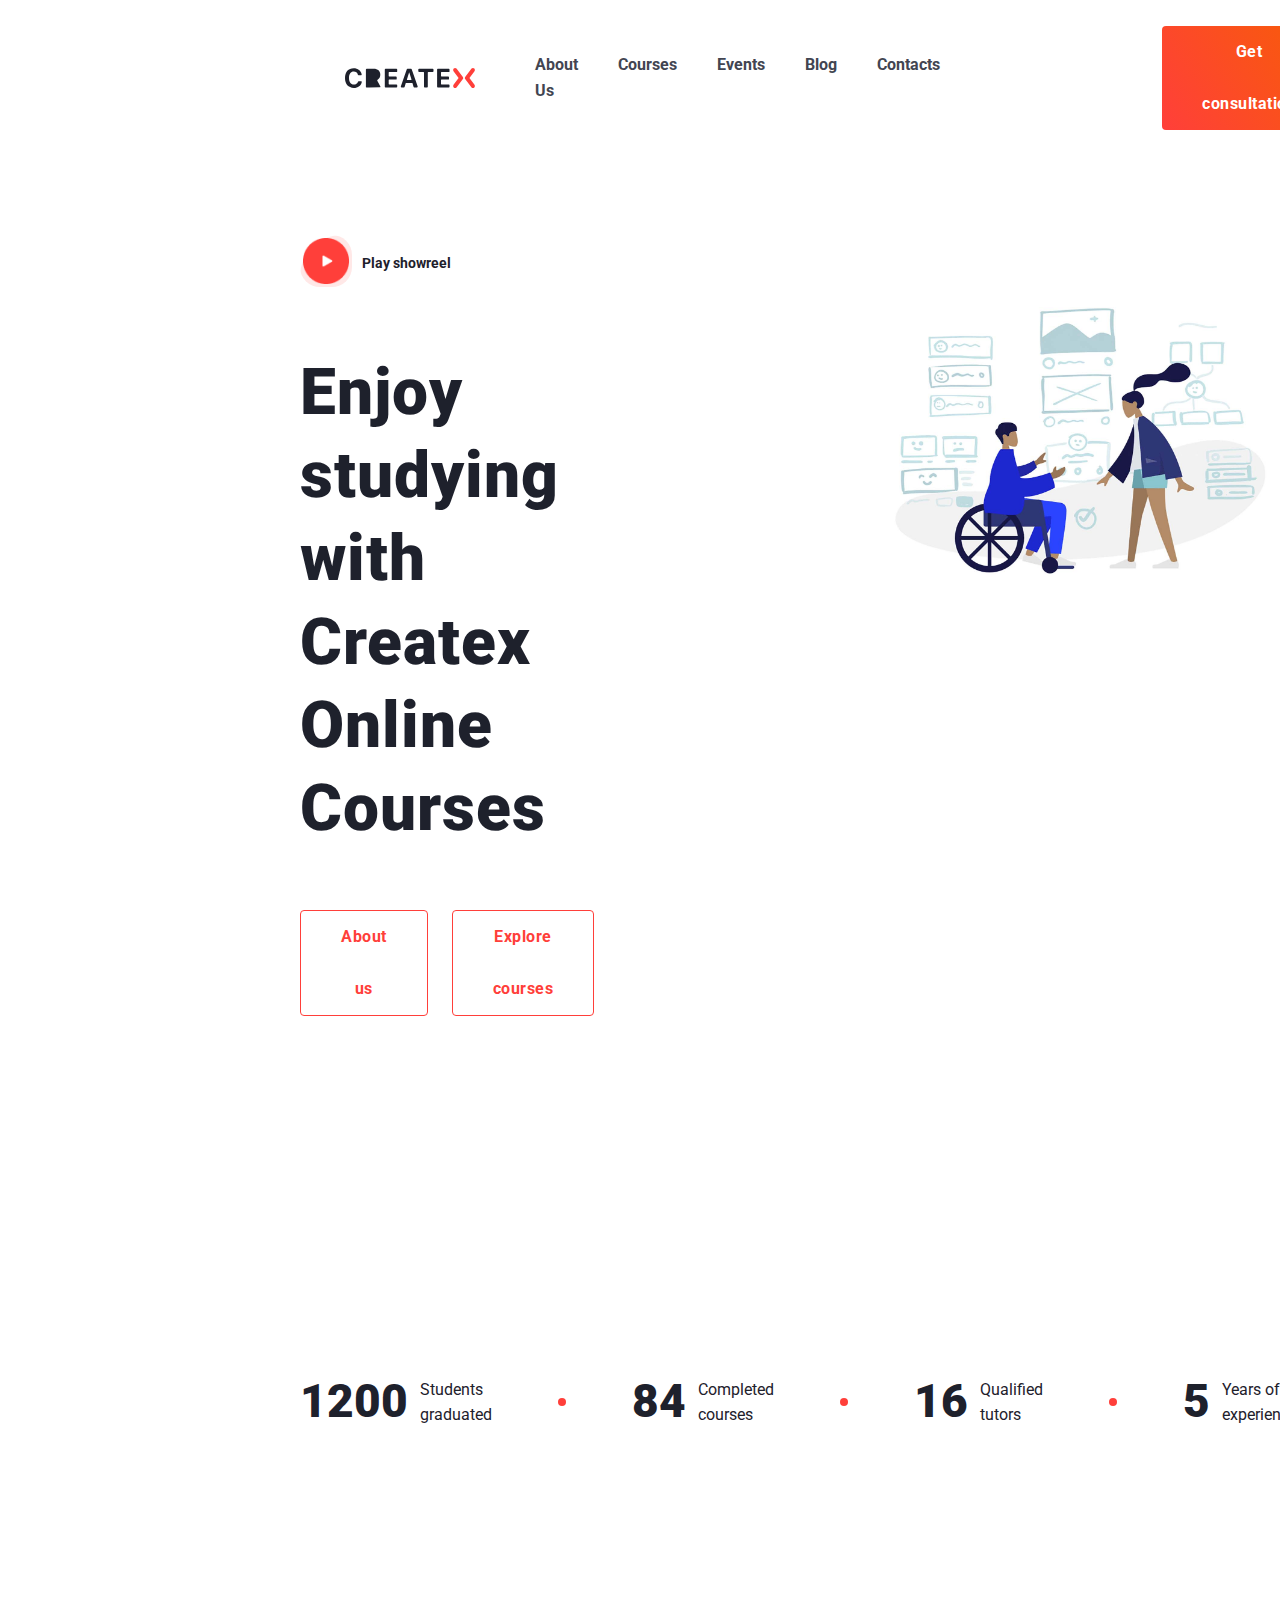
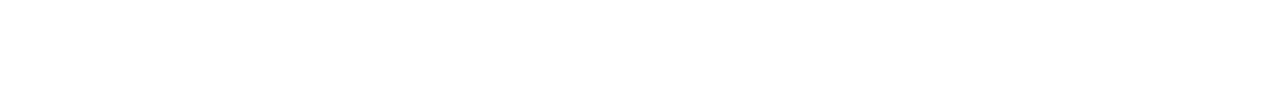
<file: index.html>
<!DOCTYPE html>
<html lang="en">
<head>
    <meta charset="UTF-8">
    <meta name="viewport" content="width=device-width, initial-scale=1.0">
    <link rel="stylesheet" href="./assets/css/style.css">
    <title>createx</title>
</head>
<body>
    <header>
        <div class="navbar_logo">
            <svg xmlns="http://www.w3.org/2000/svg" width="130" height="22" viewBox="0 0 130 22" fill="none">
                <g clip-path="url(#clip0_40947_1944)">
                  <path d="M0 11.0998C0 4.9998 3.3 1.2998 8.7 1.2998C12.8 1.2998 16.1 3.7998 16.7 7.4998C16.8 7.8998 16.5 8.1998 16.1 8.1998H13.5C13.2 8.1998 13 7.9998 12.9 7.6998C12.4 5.7998 10.8 4.5998 8.7 4.5998C5.8 4.5998 4 7.0998 4 11.0998C4 15.0998 5.8 17.5998 8.8 17.5998C10.9 17.5998 12.4 16.4998 13 14.6998C13.1 14.3998 13.3 14.1998 13.6 14.1998H16.2C16.6 14.1998 16.9 14.5998 16.8 14.8998C16.2 18.4998 13 20.8998 8.8 20.8998C3.3 20.8998 0 17.0998 0 11.0998Z" fill="#1E212C"/>
                  <path d="M24.2997 20.4001H21.3997C21.0997 20.4001 20.8997 20.2001 20.8997 19.9001V2.60006C20.8997 2.20006 21.2997 1.80006 21.6997 1.80006H28.6997C32.7997 1.80006 35.2997 4.10006 35.2997 7.70006C35.2997 9.80006 34.2997 11.7001 32.5997 12.7001C32.1997 12.9001 32.0997 13.4001 32.2997 13.7001L35.3997 19.6001C35.5997 19.9001 35.2997 20.3001 34.9997 20.3001 21.6997C31.4997 20.3001 31.2997 20.2001 31.1997 20.0001L28.2997 14.0001C28.1997 13.7001 27.8997 13.6001 27.5997 13.6001H25.2997C24.9997 13.6001 24.7997 13.8001 24.7997 14.1001V20.0001C24.8997 20.2001 24.5997 20.4001 24.2997 20.4001ZM24.8997 10.2001C24.8997 10.5001 25.0997 10.7001 25.3997 10.7001H28.3997C30.3997 10.7001 31.4997 9.60006 31.4997 7.80006C31.4997 6.00006 30.2997 4.90006 28.3997 4.90006H25.4997C25.1997 4.90006 24.9997 5.10006 24.9997 5.40006V10.2001H24.8997Z" fill="#1E212C"/>
                  <path d="M51.4998 20.4001H40.4998C40.0998 20.4001 39.7998 20.1001 39.7998 19.7001V2.50006C39.7998 2.10006 40.0998 1.80006 40.4998 1.80006H51.4998C51.8998 1.80006 52.1998 2.10006 52.1998 2.50006V4.40006C52.1998 4.80006 51.8998 5.10006 51.4998 5.10006H44.1998C43.8998 5.10006 43.6998 5.30006 43.6998 5.60006V9.00006C43.6998 9.30006 43.8998 9.50006 44.1998 9.50006H50.9998C51.3998 9.50006 51.6998 9.80006 51.6998 10.2001V11.9001C51.6998 12.3001 51.3998 12.6001 50.9998 12.6001H44.1998C43.8998 12.6001 43.6998 12.8001 43.6998 13.1001V16.9001C43.6998 17.2001 43.8998 17.4001 44.1998 17.4001H51.4998C51.8998 17.4001 52.1998 17.7001 52.1998 18.1001V20.0001C52.1998 20.1001 51.8998 20.4001 51.4998 20.4001Z" fill="#1E212C"/>
                  <path d="M66.9999 15.9001H61.2999C60.9999 15.9001 60.7999 16.1001 60.6999 16.3001L59.5999 20.0001C59.4999 20.3001 59.2999 20.4001 58.9999 20.4001H56.3999C55.9999 20.4001 55.6999 20.0001 55.7999 19.6001L61.7999 2.20006C61.8999 2.00006 62.0999 1.80006 62.3999 1.80006H66.0999C66.3999 1.80006 66.5999 2.00006 66.6999 2.20006L72.6999 19.6001C72.7999 20.0001 72.4999 20.4001 72.0999 20.4001H69.1999C68.8999 20.4001 68.6999 20.2001 68.5999 20.0001L67.4999 16.3001C67.4999 16.1001 67.1999 15.9001 66.9999 15.9001ZM62.0999 13.0001H66.1999C66.3999 13.0001 66.4999 12.8001 66.4999 12.6001L64.2999 5.60006H64.0999L61.8999 12.6001C61.7999 12.8001 61.8999 13.0001 62.0999 13.0001Z" fill="#1E212C"/>
                  <path d="M79.0001 19.7005V5.50045C79.0001 5.20045 78.8001 5.00045 78.5001 5.00045H74.1001C73.7001 5.00045 73.3001 4.70045 73.3001 4.20045V2.50045C73.3001 2.10045 73.6001 1.70045 74.1001 1.70045H87.7001C88.1001 1.70045 88.5001 2.00045 88.5001 2.50045V4.20045C88.5001 4.60045 88.2001 5.00045 87.7001 5.00045H83.3001C83.0001 5.00045 82.8001 5.20045 82.8001 5.50045V19.8004C82.8001 20.2004 82.5001 20.5005 82.1001 20.5005H79.6001C79.3001 20.4004 79.0001 20.1005 79.0001 19.7005Z" fill="#1E212C"/>
                  <path d="M103.8 20.4001H92.7999C92.3999 20.4001 92.0999 20.1001 92.0999 19.7001V2.50006C92.0999 2.10006 92.3999 1.80006 92.7999 1.80006H103.8C104.2 1.80006 104.5 2.10006 104.5 2.50006V4.40006C104.5 4.80006 104.2 5.10006 103.8 5.10006H96.4999C96.1999 5.10006 95.9999 5.30006 95.9999 5.60006V9.00006C95.9999 9.30006 96.1999 9.50006 96.4999 9.50006H103.3C103.7 9.50006 104 9.80006 104 10.2001V11.9001C104 12.3001 103.7 12.6001 103.3 12.6001H96.4999C96.1999 12.6001 95.9999 12.8001 95.9999 13.1001V16.9001C95.9999 17.2001 96.1999 17.4001 96.4999 17.4001H103.8C104.2 17.4001 104.5 17.7001 104.5 18.1001V20.0001C104.5 20.1001 104.2 20.4001 103.8 20.4001Z" fill="#1E212C"/>
                  <path d="M117.7 9.7L111.5 1.6C111.1 1.2 110.6 1 110.1 1C109.6 1 109.1 1.2 108.7 1.6C108 2.4 108 3.6 108.7 4.4L113.6 11L108.7 17.6C108 18.4 108 19.6 108.7 20.4C109.1 20.8 109.6 21 110.1 21C110.6 21 111.1 20.8 111.5 20.4L117.7 12.3C118.4 11.7 118.4 10.5 117.7 9.7Z" fill="#FF3F3A"/>
                  <path d="M120.343 9.7L126.543 1.6C126.943 1.2 127.443 1 127.943 1C128.443 1 128.943 1.2 129.343 1.6C130.043 2.4 130.043 3.6 129.343 4.4L124.443 11L129.343 17.6C130.043 18.4 130.043 19.6 129.343 20.4C128.943 20.8 128.443 21 127.943 21C127.443 21 126.943 20.8 126.543 20.4L120.343 12.3C119.643 11.7 119.643 10.5 120.343 9.7Z" fill="#FF3F3A"/>
                </g>
                <defs>
                  <clipPath id="clip0_40947_1944">
                    <rect width="130" height="22" fill="white"/>
                  </clipPath>
                </defs>
              </svg>
        </div>
        <nav>
            <div class="navbar_links">
                <ul>
                    <li><a href="">About Us</a></li>
                    <li><a href="">Courses</a></li>
                    <li><a href="">Events</a></li>
                    <li><a href="">Blog</a></li>
                    <li><a href="">Contacts</a></li>
                </ul>
            </div>

        </nav>
        <div class="buttons">
            <div class="get"><button><a href="">Get consultation</a></button></div>
            <div class="login_buttons">
                <div><img src="./assets/img/Person.png" alt=""></div>
            </br>
                <div>
                    <a href=""> Log in</a>/
                    <a href="">Register</a>
                </div>
            </div>
        </div>
        <div>
            <svg xmlns="http://www.w3.org/2000/svg" width="156" height="111" viewBox="0 0 156 111" fill="none">
                <g opacity="0.3">
                  <path d="M93.8067 75.2212L103.465 84.8799L77.782 110.563L52.0986 84.8799L61.6842 75.2943L77.7089 91.319L93.8067 75.2212Z" fill="white"/>
                  <path d="M93.8057 40.5386L103.391 50.1241L77.7079 75.8075L52.0977 50.1973L61.7564 40.5386L77.7811 56.5632L93.8057 40.5386Z" fill="white"/>
                  <path d="M93.733 5.78165L103.392 15.4404L77.7815 41.0506L52.0981 15.3672L61.6837 5.78165L77.7084 21.8063L93.733 5.78165Z" fill="white"/>
                  <path d="M93.8062 -28.9761L103.465 -19.3174L77.7815 6.36601L52.0981 -19.3174L61.7569 -28.9761L77.7815 -12.9514L93.8062 -28.9761Z" fill="white"/>
                </g>
              </svg>
        </div>
    </header>
    <main>
        <div class="first_main">
            <section class="first_section">
                <div class="play">
                    <div><img src="./assets/img/small.png" alt=""></div>
                    <div><span>Play showreel</span></div>
                </div>
                <div class="title">
                    <h1>Enjoy studying
                    with Createx Online Courses</h1>
                </div>
                <div class="about_buttons">
                    <div><button><a href="">About us</a></button></div>
                    <div><button><a href="">Explore courses</a></button></div>
                </div>
            </section>
            <section class="second_section">
                <div>
                    <img src="./assets/img/humans.jpg" alt="">
                </div>
            </section>
        </div>
        <div class="div_number">
            <div><h1>1200</h1><span>Students graduated</span></div>
            <div>
                <svg xmlns="http://www.w3.org/2000/svg" width="8" height="8" viewBox="0 0 8 8" fill="none">
                <circle cx="4" cy="4" r="4" fill="#FF3F3A"/>
              </svg>
            </div>
            <div><h1>84</h1><span>Completed courses</span></div>
            <div>
                <svg xmlns="http://www.w3.org/2000/svg" width="8" height="8" viewBox="0 0 8 8" fill="none">
                <circle cx="4" cy="4" r="4" fill="#FF3F3A"/>
              </svg>
            </div>
            <div><h1>16</h1><span>Qualified tutors</span></div>
            <div>
                <svg xmlns="http://www.w3.org/2000/svg" width="8" height="8" viewBox="0 0 8 8" fill="none">
                <circle cx="4" cy="4" r="4" fill="#FF3F3A"/>
              </svg>
            </div>
            <div><h1>5</h1><span>Years of experience</span></div>
        </div>
    </main>
</body>
</html>
</file>
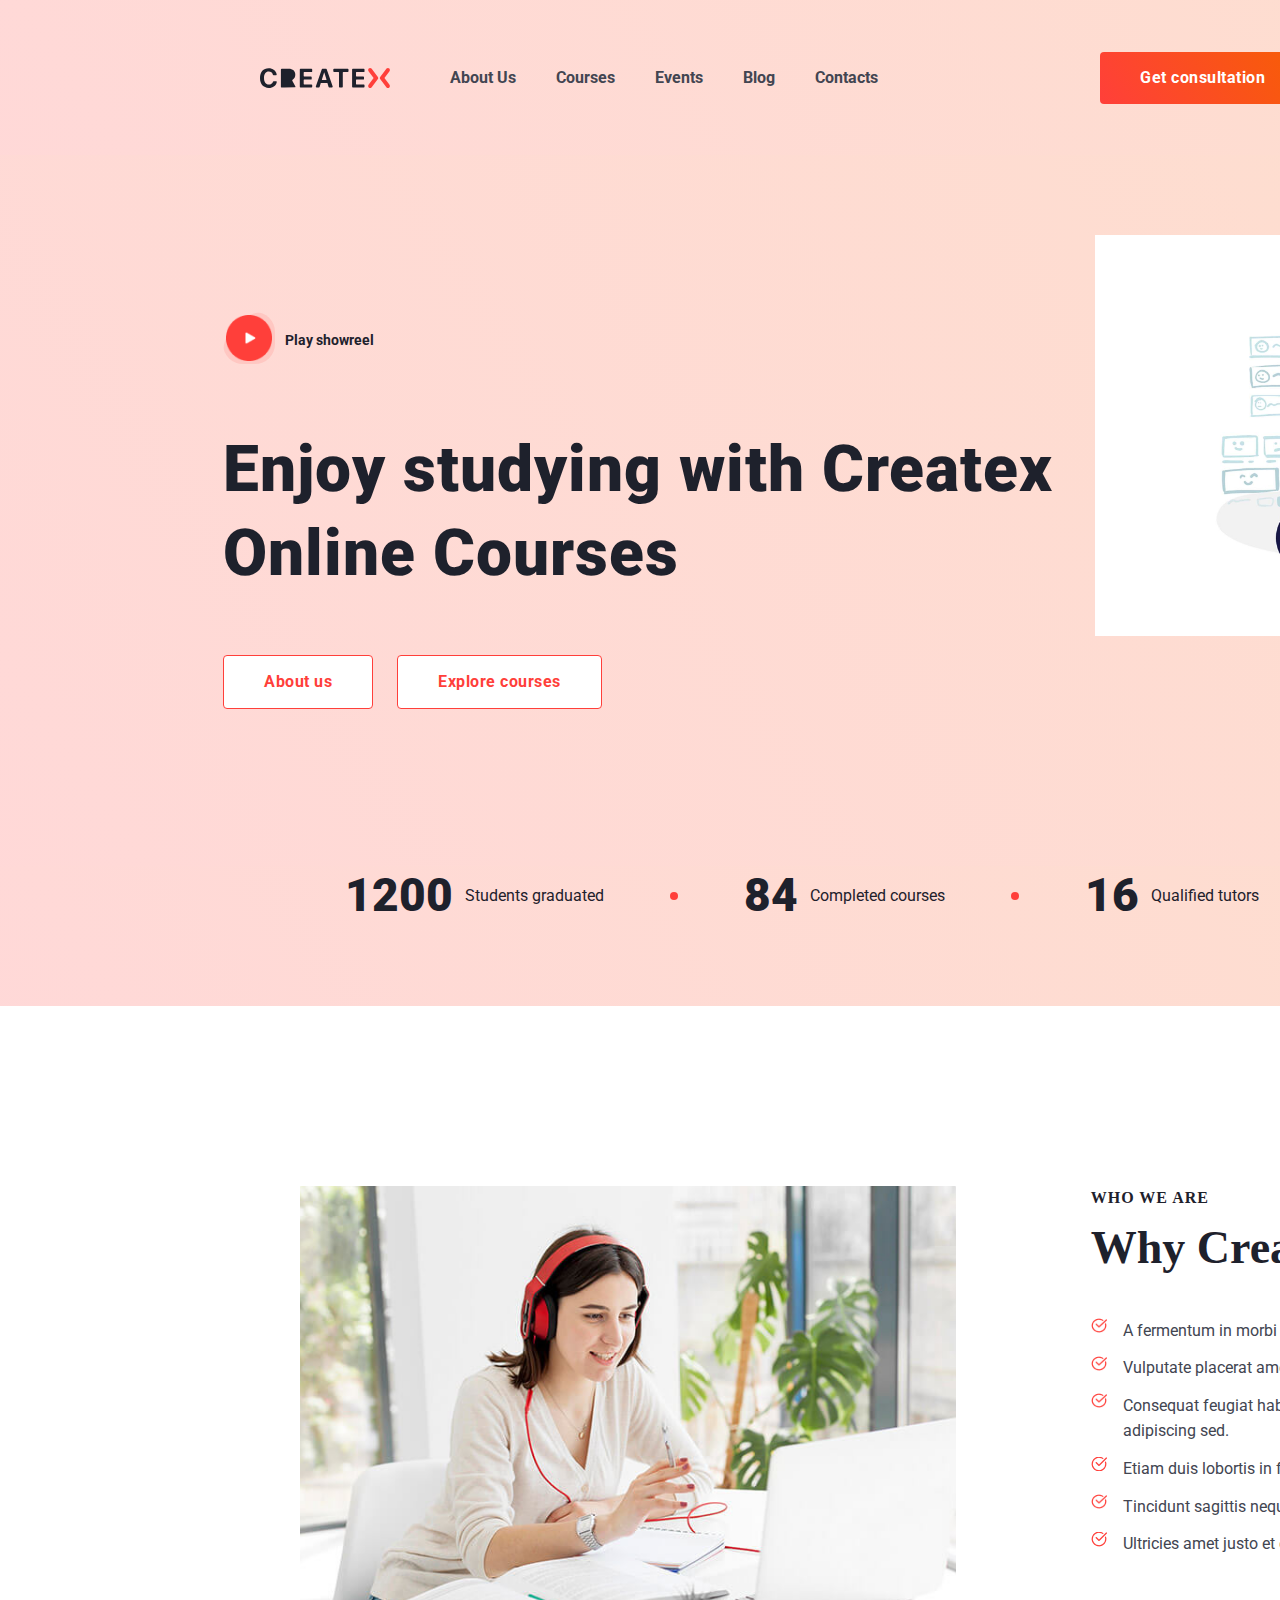
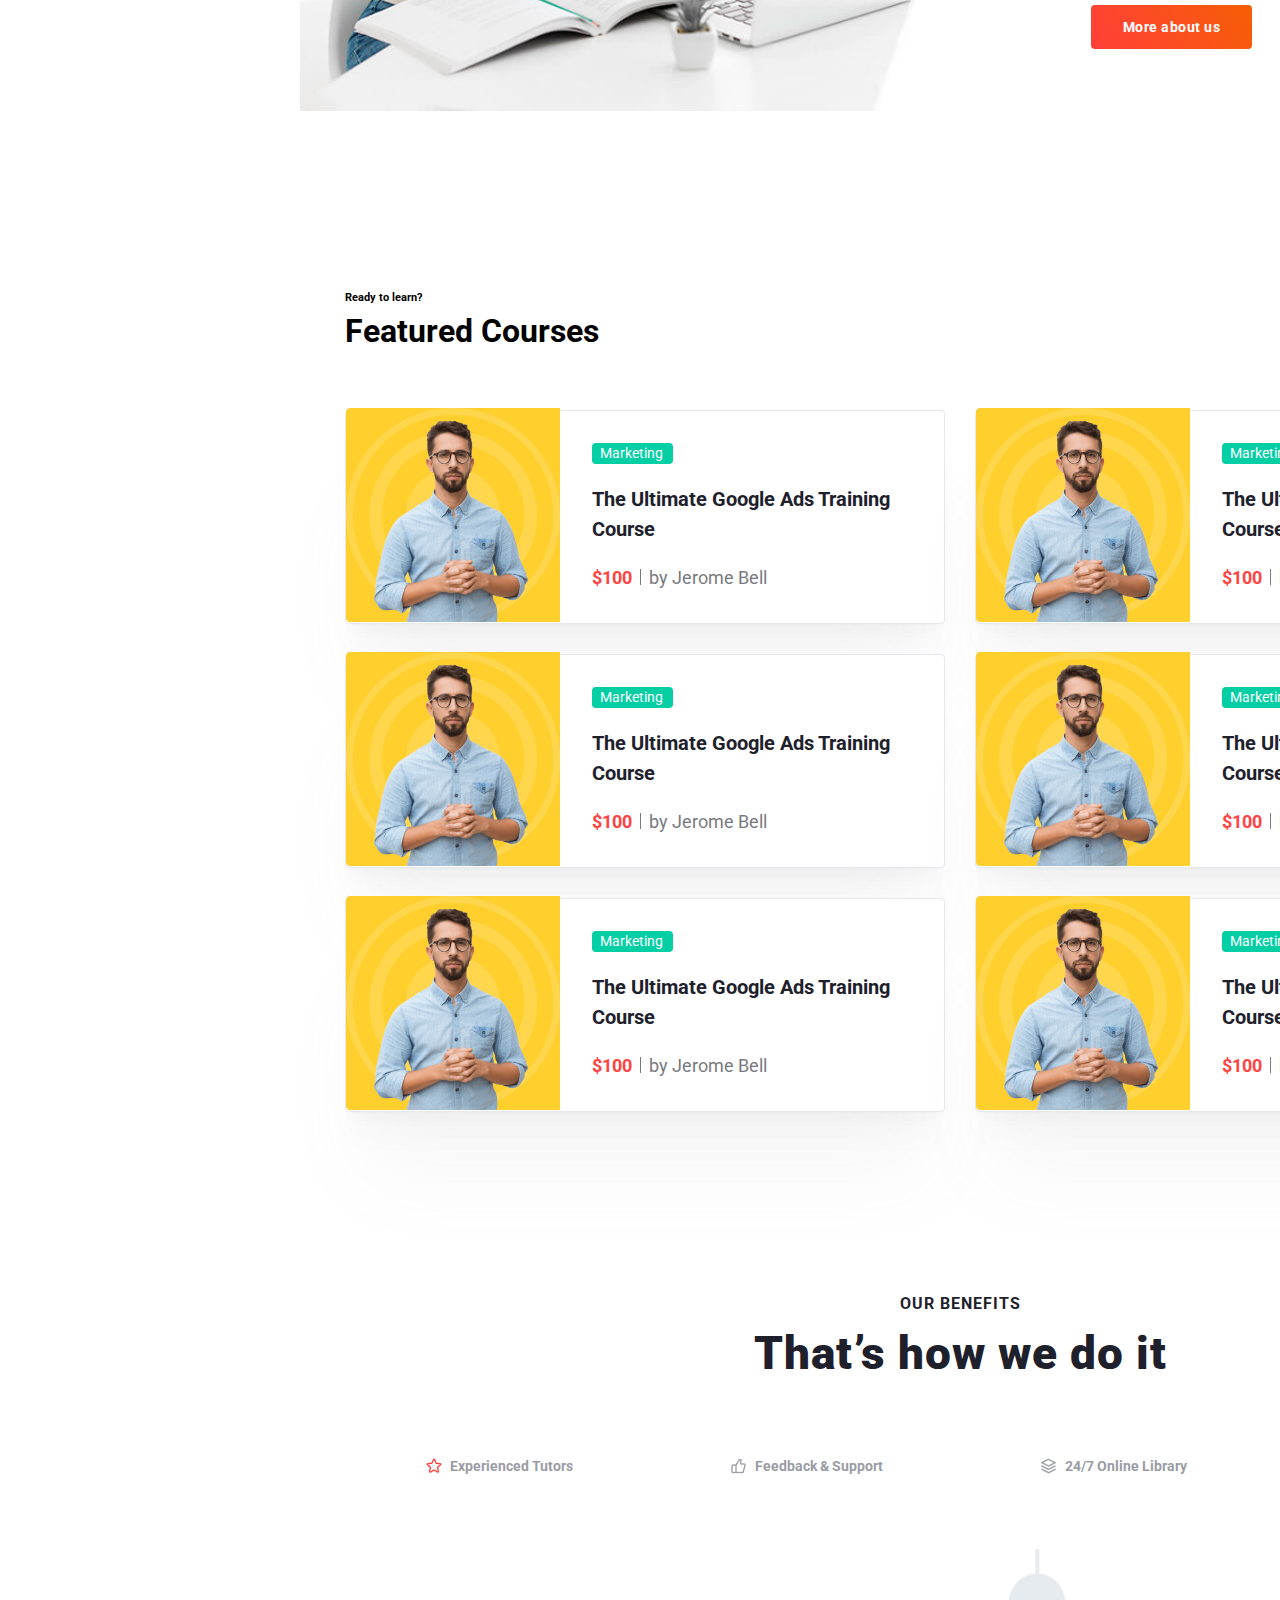
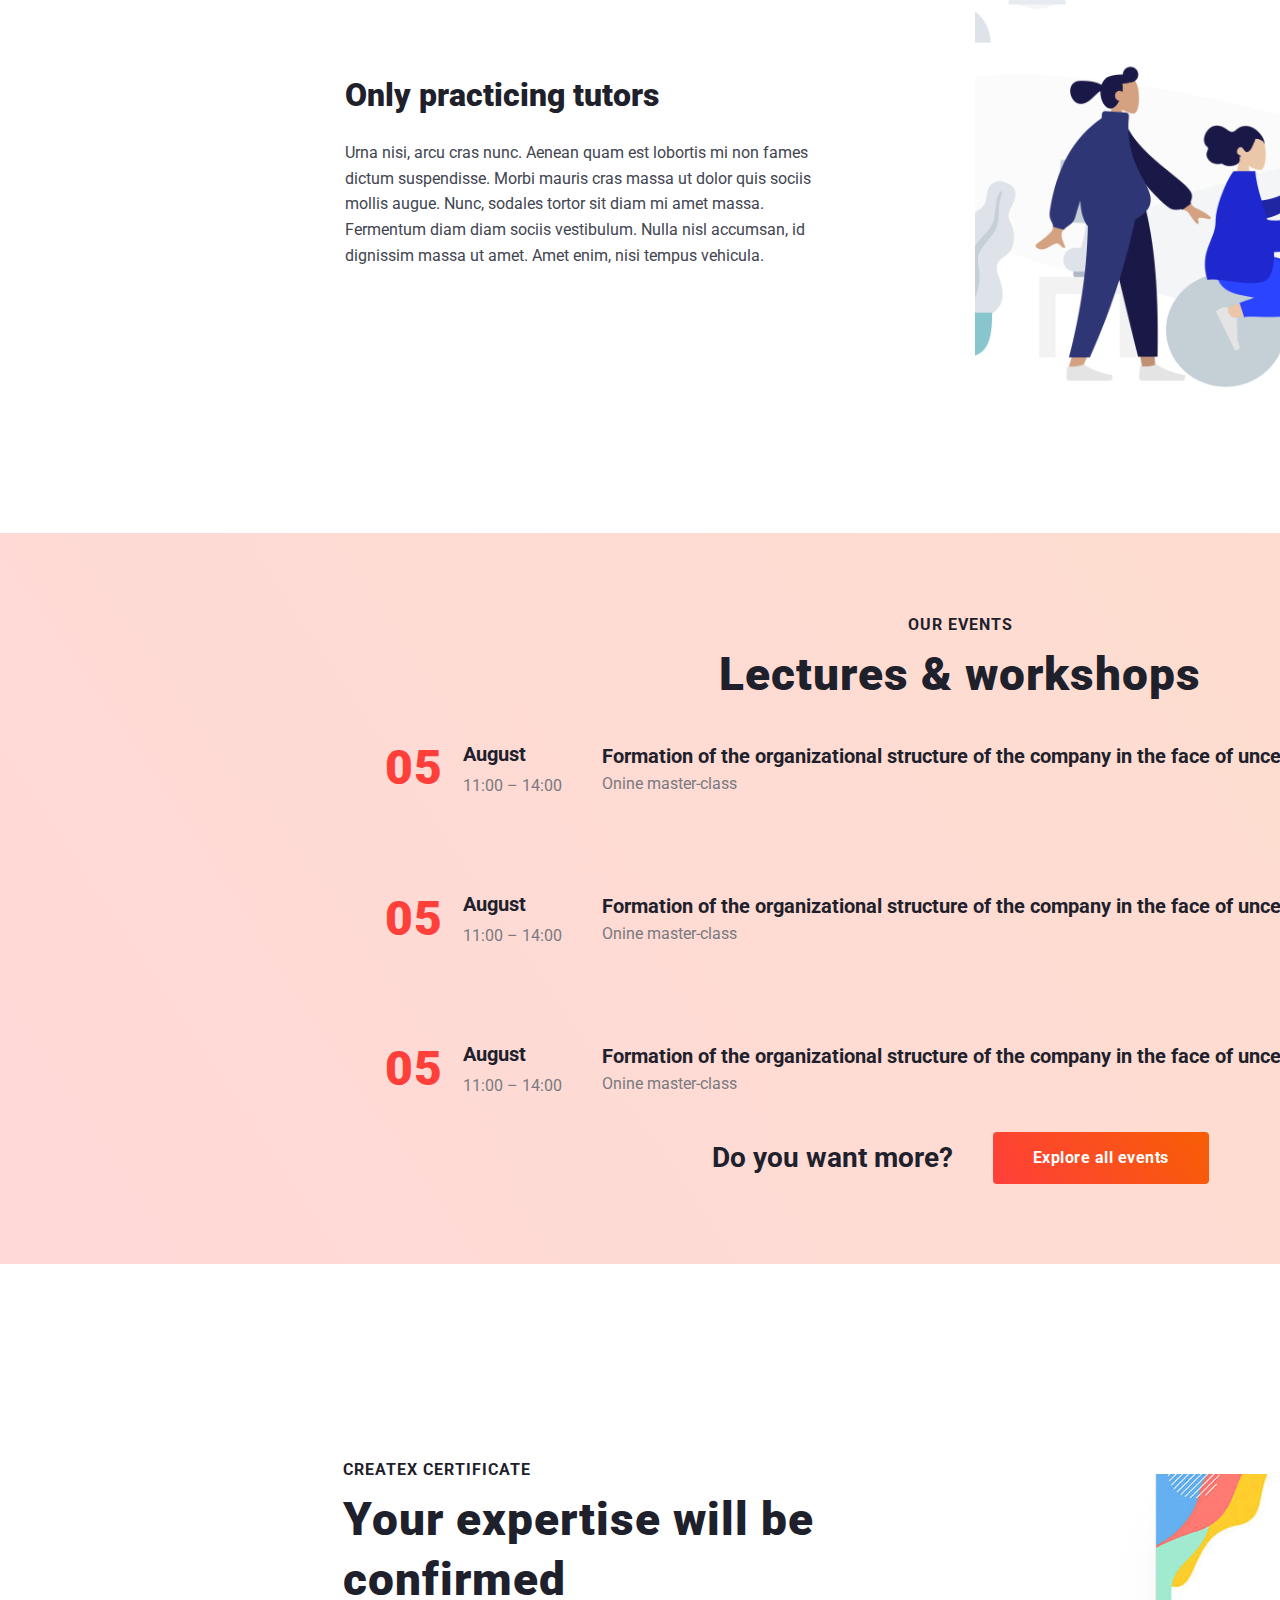
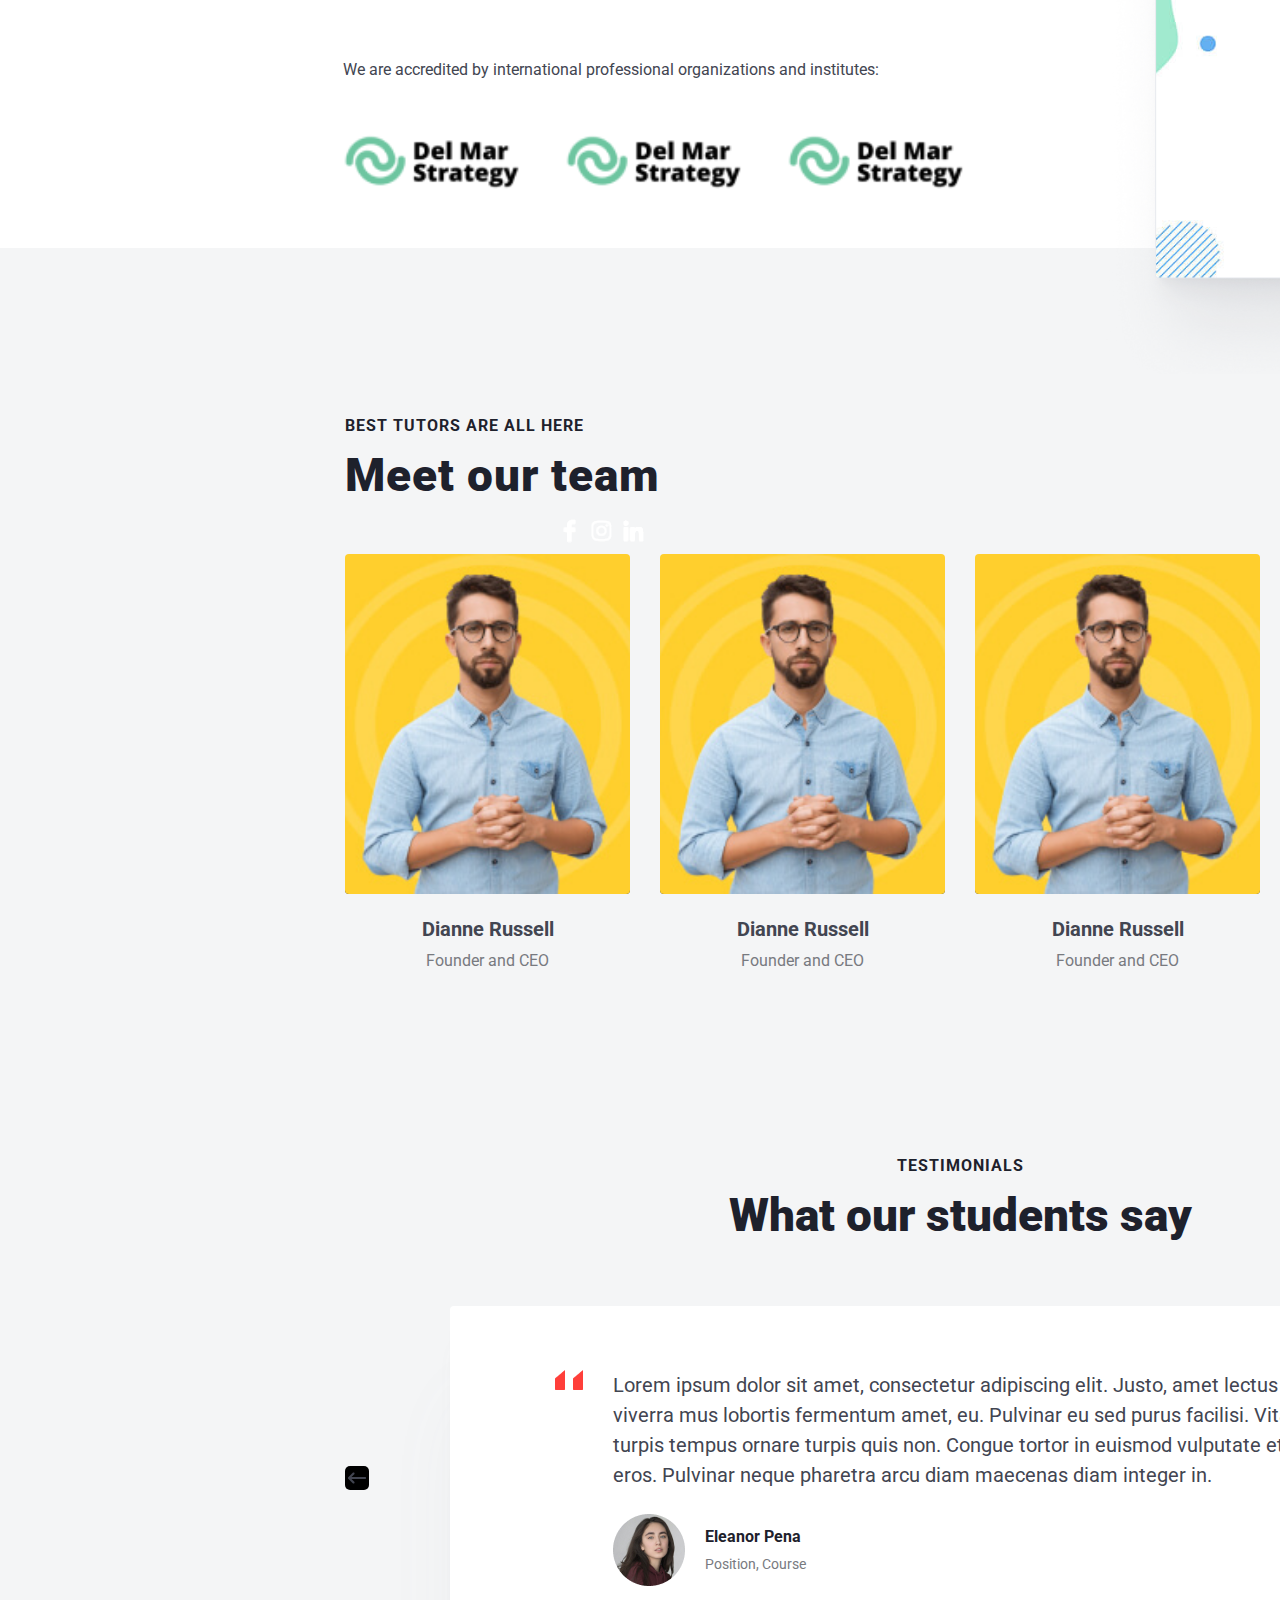
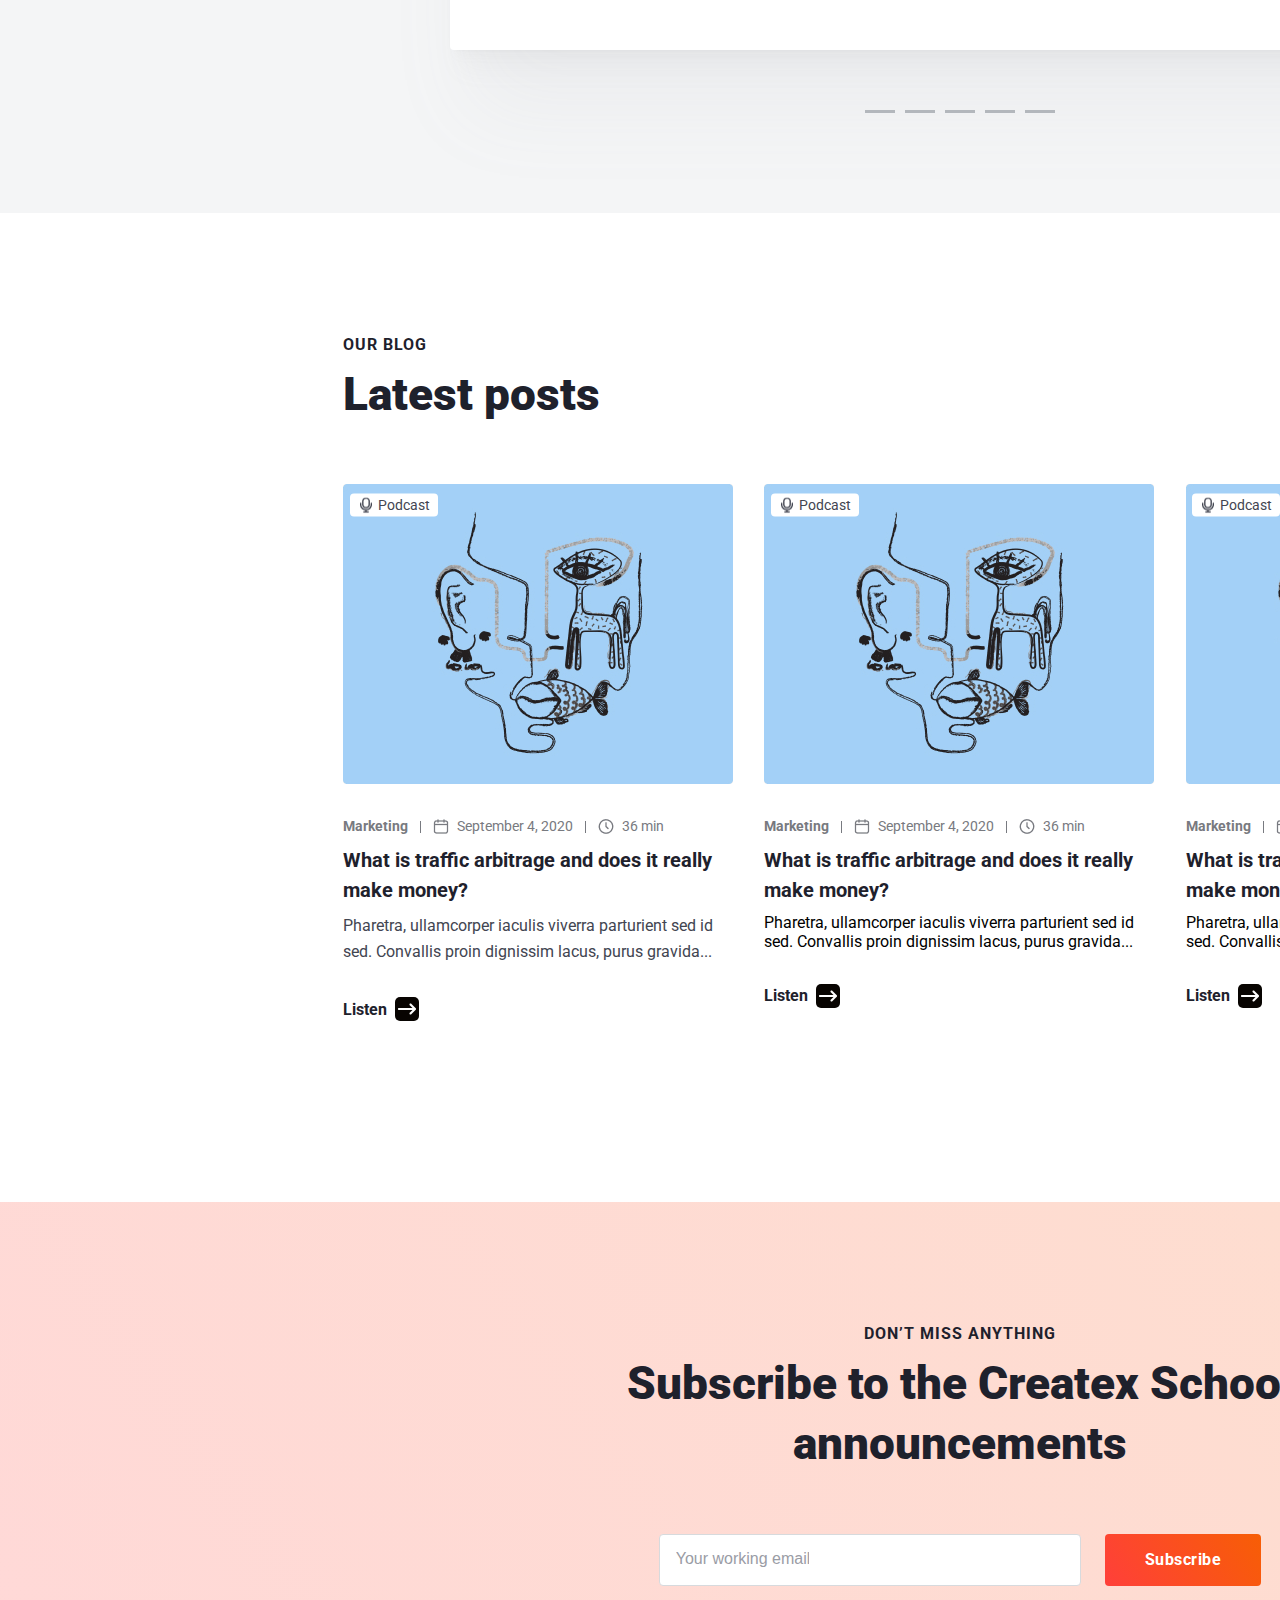
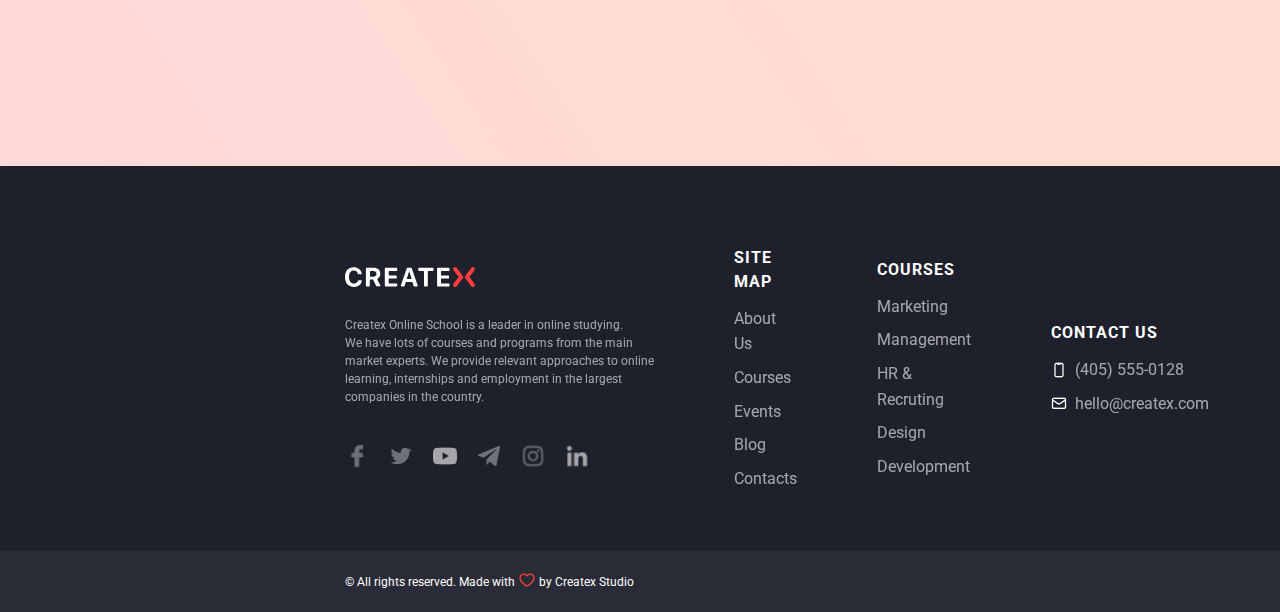
<file: CreateX/index.html>
<!DOCTYPE html>
<html lang="en">

<head>
    <meta charset="UTF-8">
    <meta name="viewport" content="width=device-width, initial-scale=1.0">
    <link rel="stylesheet" href="./assets/css/style.css">
    <title>createx</title>
</head>

<body>
    <div class="container">
        <header>
            <div class="navbar_logo">
                <svg xmlns="http://www.w3.org/2000/svg" width="130" height="22" viewBox="0 0 130 22" fill="none">
                    <g clip-path="url(#clip0_40947_1944)">
                        <path
                            d="M0 11.0998C0 4.9998 3.3 1.2998 8.7 1.2998C12.8 1.2998 16.1 3.7998 16.7 7.4998C16.8 7.8998 16.5 8.1998 16.1 8.1998H13.5C13.2 8.1998 13 7.9998 12.9 7.6998C12.4 5.7998 10.8 4.5998 8.7 4.5998C5.8 4.5998 4 7.0998 4 11.0998C4 15.0998 5.8 17.5998 8.8 17.5998C10.9 17.5998 12.4 16.4998 13 14.6998C13.1 14.3998 13.3 14.1998 13.6 14.1998H16.2C16.6 14.1998 16.9 14.5998 16.8 14.8998C16.2 18.4998 13 20.8998 8.8 20.8998C3.3 20.8998 0 17.0998 0 11.0998Z"
                            fill="#1E212C" />
                        <path
                            d="M24.2997 20.4001H21.3997C21.0997 20.4001 20.8997 20.2001 20.8997 19.9001V2.60006C20.8997 2.20006 21.2997 1.80006 21.6997 1.80006H28.6997C32.7997 1.80006 35.2997 4.10006 35.2997 7.70006C35.2997 9.80006 34.2997 11.7001 32.5997 12.7001C32.1997 12.9001 32.0997 13.4001 32.2997 13.7001L35.3997 19.6001C35.5997 19.9001 35.2997 20.3001 34.9997 20.3001 21.6997C31.4997 20.3001 31.2997 20.2001 31.1997 20.0001L28.2997 14.0001C28.1997 13.7001 27.8997 13.6001 27.5997 13.6001H25.2997C24.9997 13.6001 24.7997 13.8001 24.7997 14.1001V20.0001C24.8997 20.2001 24.5997 20.4001 24.2997 20.4001ZM24.8997 10.2001C24.8997 10.5001 25.0997 10.7001 25.3997 10.7001H28.3997C30.3997 10.7001 31.4997 9.60006 31.4997 7.80006C31.4997 6.00006 30.2997 4.90006 28.3997 4.90006H25.4997C25.1997 4.90006 24.9997 5.10006 24.9997 5.40006V10.2001H24.8997Z"
                            fill="#1E212C" />
                        <path
                            d="M51.4998 20.4001H40.4998C40.0998 20.4001 39.7998 20.1001 39.7998 19.7001V2.50006C39.7998 2.10006 40.0998 1.80006 40.4998 1.80006H51.4998C51.8998 1.80006 52.1998 2.10006 52.1998 2.50006V4.40006C52.1998 4.80006 51.8998 5.10006 51.4998 5.10006H44.1998C43.8998 5.10006 43.6998 5.30006 43.6998 5.60006V9.00006C43.6998 9.30006 43.8998 9.50006 44.1998 9.50006H50.9998C51.3998 9.50006 51.6998 9.80006 51.6998 10.2001V11.9001C51.6998 12.3001 51.3998 12.6001 50.9998 12.6001H44.1998C43.8998 12.6001 43.6998 12.8001 43.6998 13.1001V16.9001C43.6998 17.2001 43.8998 17.4001 44.1998 17.4001H51.4998C51.8998 17.4001 52.1998 17.7001 52.1998 18.1001V20.0001C52.1998 20.1001 51.8998 20.4001 51.4998 20.4001Z"
                            fill="#1E212C" />
                        <path
                            d="M66.9999 15.9001H61.2999C60.9999 15.9001 60.7999 16.1001 60.6999 16.3001L59.5999 20.0001C59.4999 20.3001 59.2999 20.4001 58.9999 20.4001H56.3999C55.9999 20.4001 55.6999 20.0001 55.7999 19.6001L61.7999 2.20006C61.8999 2.00006 62.0999 1.80006 62.3999 1.80006H66.0999C66.3999 1.80006 66.5999 2.00006 66.6999 2.20006L72.6999 19.6001C72.7999 20.0001 72.4999 20.4001 72.0999 20.4001H69.1999C68.8999 20.4001 68.6999 20.2001 68.5999 20.0001L67.4999 16.3001C67.4999 16.1001 67.1999 15.9001 66.9999 15.9001ZM62.0999 13.0001H66.1999C66.3999 13.0001 66.4999 12.8001 66.4999 12.6001L64.2999 5.60006H64.0999L61.8999 12.6001C61.7999 12.8001 61.8999 13.0001 62.0999 13.0001Z"
                            fill="#1E212C" />
                        <path
                            d="M79.0001 19.7005V5.50045C79.0001 5.20045 78.8001 5.00045 78.5001 5.00045H74.1001C73.7001 5.00045 73.3001 4.70045 73.3001 4.20045V2.50045C73.3001 2.10045 73.6001 1.70045 74.1001 1.70045H87.7001C88.1001 1.70045 88.5001 2.00045 88.5001 2.50045V4.20045C88.5001 4.60045 88.2001 5.00045 87.7001 5.00045H83.3001C83.0001 5.00045 82.8001 5.20045 82.8001 5.50045V19.8004C82.8001 20.2004 82.5001 20.5005 82.1001 20.5005H79.6001C79.3001 20.4004 79.0001 20.1005 79.0001 19.7005Z"
                            fill="#1E212C" />
                        <path
                            d="M103.8 20.4001H92.7999C92.3999 20.4001 92.0999 20.1001 92.0999 19.7001V2.50006C92.0999 2.10006 92.3999 1.80006 92.7999 1.80006H103.8C104.2 1.80006 104.5 2.10006 104.5 2.50006V4.40006C104.5 4.80006 104.2 5.10006 103.8 5.10006H96.4999C96.1999 5.10006 95.9999 5.30006 95.9999 5.60006V9.00006C95.9999 9.30006 96.1999 9.50006 96.4999 9.50006H103.3C103.7 9.50006 104 9.80006 104 10.2001V11.9001C104 12.3001 103.7 12.6001 103.3 12.6001H96.4999C96.1999 12.6001 95.9999 12.8001 95.9999 13.1001V16.9001C95.9999 17.2001 96.1999 17.4001 96.4999 17.4001H103.8C104.2 17.4001 104.5 17.7001 104.5 18.1001V20.0001C104.5 20.1001 104.2 20.4001 103.8 20.4001Z"
                            fill="#1E212C" />
                        <path
                            d="M117.7 9.7L111.5 1.6C111.1 1.2 110.6 1 110.1 1C109.6 1 109.1 1.2 108.7 1.6C108 2.4 108 3.6 108.7 4.4L113.6 11L108.7 17.6C108 18.4 108 19.6 108.7 20.4C109.1 20.8 109.6 21 110.1 21C110.6 21 111.1 20.8 111.5 20.4L117.7 12.3C118.4 11.7 118.4 10.5 117.7 9.7Z"
                            fill="#FF3F3A" />
                        <path
                            d="M120.343 9.7L126.543 1.6C126.943 1.2 127.443 1 127.943 1C128.443 1 128.943 1.2 129.343 1.6C130.043 2.4 130.043 3.6 129.343 4.4L124.443 11L129.343 17.6C130.043 18.4 130.043 19.6 129.343 20.4C128.943 20.8 128.443 21 127.943 21C127.443 21 126.943 20.8 126.543 20.4L120.343 12.3C119.643 11.7 119.643 10.5 120.343 9.7Z"
                            fill="#FF3F3A" />
                    </g>
                    <defs>
                        <clipPath id="clip0_40947_1944">
                            <rect width="130" height="22" fill="white" />
                        </clipPath>
                    </defs>
                </svg>
            </div>
            <nav>
                <div class="navbar_links">
                    <ul>
                        <li><a href="">About Us</a></li>
                        <li><a href="">Courses</a></li>
                        <li><a href="">Events</a></li>
                        <li><a href="">Blog</a></li>
                        <li><a href="">Contacts</a></li>
                    </ul>
                </div>

            </nav>
            <div class="buttons">
                <div class="get"><button><a href="">Get consultation</a></button></div>
                <div class="login_buttons">
                    <div><img src="./assets/img/Person.png" alt=""></div>
                    </br>
                    <div>
                        <a href=""> Log in</a>/
                        <a href="">Register</a>
                    </div>
                </div>
            </div>
            <div>
                <svg xmlns="http://www.w3.org/2000/svg" width="156" height="111" viewBox="0 0 156 111" fill="none">
                    <g opacity="0.3">
                        <path
                            d="M93.8067 75.2212L103.465 84.8799L77.782 110.563L52.0986 84.8799L61.6842 75.2943L77.7089 91.319L93.8067 75.2212Z"
                            fill="white" />
                        <path
                            d="M93.8057 40.5386L103.391 50.1241L77.7079 75.8075L52.0977 50.1973L61.7564 40.5386L77.7811 56.5632L93.8057 40.5386Z"
                            fill="white" />
                        <path
                            d="M93.733 5.78165L103.392 15.4404L77.7815 41.0506L52.0981 15.3672L61.6837 5.78165L77.7084 21.8063L93.733 5.78165Z"
                            fill="white" />
                        <path
                            d="M93.8062 -28.9761L103.465 -19.3174L77.7815 6.36601L52.0981 -19.3174L61.7569 -28.9761L77.7815 -12.9514L93.8062 -28.9761Z"
                            fill="white" />
                    </g>
                </svg>
            </div>
        </header>
        <main>
            <section class="first_main">
                <section class="first_section">
                    <div class="play">
                        <div><img src="./assets/img/small.png" alt=""></div>
                        <div><span>Play showreel</span></div>
                    </div>
                    <div class="title">
                        <h1>Enjoy studying
                            with Createx Online Courses</h1>
                    </div>
                    <div class="about_buttons">
                        <div><button><a href="">About us</a></button></div>
                        <div><button><a href="">Explore courses</a></button></div>
                    </div>
                </section>
                <section class="second_section">
                    <div>
                        <img src="./assets/img/humans.jpg" alt="">
                    </div>
                </section>
            </section>
            <section class="div_number">
                <div>
                    <h1>1200</h1><span>Students graduated</span>
                </div>
                <div>
                    <svg xmlns="http://www.w3.org/2000/svg" width="8" height="8" viewBox="0 0 8 8" fill="none">
                        <circle cx="4" cy="4" r="4" fill="#FF3F3A" />
                    </svg>
                </div>
                <div>
                    <h1>84</h1><span>Completed courses</span>
                </div>
                <div>
                    <svg xmlns="http://www.w3.org/2000/svg" width="8" height="8" viewBox="0 0 8 8" fill="none">
                        <circle cx="4" cy="4" r="4" fill="#FF3F3A" />
                    </svg>
                </div>
                <div>
                    <h1>16</h1><span>Qualified tutors</span>
                </div>
                <div>
                    <svg xmlns="http://www.w3.org/2000/svg" width="8" height="8" viewBox="0 0 8 8" fill="none">
                        <circle cx="4" cy="4" r="4" fill="#FF3F3A" />
                    </svg>
                </div>
                <div>
                    <h1>5</h1><span>Years of experience</span>
                </div>
            </section>
            <section class="createx_why">
                <div><img src="./assets/img/image.png" alt=""></div>
                <div>
                    <div class="div_text">
                        <h6>Who we are</h6>
                        <h1>Why Createx?</h1>
                    </div>
                    <div>
                        <ul class="check_list">
                            <li>
                                <div><img src="./assets/img/check.png" alt=""></div><span>A fermentum in morbi pretium
                                    aliquam adipiscing donec tempus.</span>
                            </li>
                            <li>
                                <div><img src="./assets/img/check.png" alt=""></div><span>Vulputate placerat amet
                                    pulvinar lorem nisl.</span>
                            </li>
                            <li>
                                <div><img src="./assets/img/check.png" alt=""></div><span>Consequat feugiat habitant
                                    gravida quisque elit bibendum id adipiscing sed.</span>
                            </li>
                            <li>
                                <div><img src="./assets/img/check.png" alt=""></div><span>Etiam duis lobortis in fames
                                    ultrices commodo nibh.</span>
                            </li>
                            <li>
                                <div><img src="./assets/img/check.png" alt=""></div><span>Tincidunt sagittis neque sem
                                    ac eget.</span>
                            </li>
                            <li>
                                <div><img src="./assets/img/check.png" alt=""></div><span>Ultricies amet justo et eget
                                    quisque purus vulputate dapibus tortor.</span>
                            </li>
                        </ul>
                    </div>
                    <div class="more-about">
                        <button><a href="">More about us</a></button>
                    </div>
                </div>
            </section>
            <section class="courses">
                <div class="head-title">
                    <div class="text">
                        <h6>Ready to learn?</h6>
                        <h1>Featured Courses</h1>
                    </div>
                    <div class="button-view">
                        <button><a href="">View all courses</a></button>
                    </div>
                </div>
                <div class="course-content">
                    <div class="description">
                        <div class="description-img"><img src="./assets/img/man.png" alt=""></div>
                        <div class="description-title">
                            <div class="title"><a href="">Marketing</a></div>
                            <p>The Ultimate Google Ads Training Course</p>
                            <div class="price"><span>$100</span><span></span><span>by Jerome Bell</span></div>
                        </div>
                    </div>
                    <div class="description">
                        <div class="description-img"><img src="./assets/img/man.png" alt=""></div>
                        <div class="description-title">
                            <div class="title"><a href="">Marketing</a></div>
                            <p>The Ultimate Google Ads Training Course</p>
                            <div class="price"><span>$100</span><span></span><span>by Jerome Bell</span></div>
                        </div>
                    </div>
                    <div class="description">
                        <div class="description-img"><img src="./assets/img/man.png" alt=""></div>
                        <div class="description-title">
                            <div class="title"><a href="">Marketing</a></div>
                            <p>The Ultimate Google Ads Training Course</p>
                            <div class="price"><span>$100</span><span></span><span>by Jerome Bell</span></div>
                        </div>
                    </div>
                    <div class="description">
                        <div class="description-img"><img src="./assets/img/man.png" alt=""></div>
                        <div class="description-title">
                            <div class="title"><a href="">Marketing</a></div>
                            <p>The Ultimate Google Ads Training Course</p>
                            <div class="price"><span>$100</span><span></span><span>by Jerome Bell</span></div>
                        </div>
                    </div>
                    <div class="description">
                        <div class="description-img"><img src="./assets/img/man.png" alt=""></div>
                        <div class="description-title">
                            <div class="title"><a href="">Marketing</a></div>
                            <p>The Ultimate Google Ads Training Course</p>
                            <div class="price"><span>$100</span><span></span><span>by Jerome Bell</span></div>
                        </div>
                    </div>
                    <div class="description">
                        <div class="description-img"><img src="./assets/img/man.png" alt=""></div>
                        <div class="description-title">
                            <div class="title"><a href="">Marketing</a></div>
                            <p>The Ultimate Google Ads Training Course</p>
                            <div class="price"><span>$100</span><span></span><span>by Jerome Bell</span></div>
                        </div>
                    </div>
                </div>
            </section>
            <section class="benefits">
                <div class="title">
                    <h6>Our benefits</h6>
                    <h1>That’s how we do it</h1>
                </div>
                <div class="tab-icon">
                    <button><a href=""><img src="./assets/img/Star.png" alt=""><span>Experienced
                                Tutors</span></a></button>
                    <button><a href=""><img src="./assets/img/like.png" alt=""><span>Feedback &
                                Support</span></a></button>
                    <button><a href=""><img src="./assets/img/Layouts.png" alt=""><span>24/7 Online
                                Library</span></a></button>
                    <button><a href=""><img src="./assets/img/Chat.png" alt=""><span>Community</span></a></button>
                </div>
                <div class="tutor">
                    <div class="tutor-title">
                        <h2>Only practicing tutors</h2>
                        <p>Urna nisi, arcu cras nunc. Aenean quam est lobortis mi non fames dictum suspendisse. Morbi
                            mauris cras massa ut dolor quis sociis mollis augue. Nunc, sodales tortor sit diam mi amet
                            massa. Fermentum diam diam sociis vestibulum. Nulla nisl accumsan, id dignissim massa ut
                            amet. Amet enim, nisi tempus vehicula.</p>
                    </div>
                    <div>
                        <img src="./assets/img/persons.png" alt="">
                    </div>
                </div>
            </section>
            <section class="lecture">
                <div class="title">
                    <h6>Our Events</h6>
                    <h1>Lectures & workshops</h1>
                </div>
                <div class="workshops">
                    <div class="workshop">
                        <div class="date">
                            <span>05</span>
                            <div><span>August</span> <span>11:00 – 14:00</span></div>
                        </div>
                        <div class="data">
                            <span>Formation of the organizational structure of the company in the face of
                                uncertainty.</span>
                            <span>Onine master-class</span>
                        </div>
                        <button><a href="">View more</a></button>
                    </div>
                    <div class="workshop">
                        <div class="date">
                            <span>05</span>
                            <div><span>August</span> <span>11:00 – 14:00</span></div>
                        </div>
                        <div class="data">
                            <span>Formation of the organizational structure of the company in the face of
                                uncertainty.</span>
                            <span>Onine master-class</span>
                        </div>
                        <button><a href="">View more</a></button>
                    </div>
                    <div class="workshop">
                        <div class="date">
                            <span>05</span>
                            <div><span>August</span> <span>11:00 – 14:00</span></div>
                        </div>
                        <div class="data">
                            <span>Formation of the organizational structure of the company in the face of
                                uncertainty.</span>
                            <span>Onine master-class</span>
                        </div>
                        <button><a href="">View more</a></button>
                    </div>

                </div>
                <div class="more-inf">
                    <h3>Do you want more?</h3>
                    <button><a href="">Explore all events</a></button>
                </div>
            </section>
            <section class="certificate">
                <div class="sert-desc">
                    <div class="title">
                        <h6>Createx Certificate</h6>
                        <h1>Your expertise will be confirmed</h1>
                    </div>
                    <div class="desc">
                        <span>We are accredited by international professional organizations and institutes:</span>
                        <div class="logos">
                            <div><img src="./assets/img/logo.png" alt=""></div>
                            <div><img src="./assets/img/logo.png" alt=""></div>
                            <div><img src="./assets/img/logo.png" alt=""></div>
                        </div>
                    </div>
                </div>
                <div class="cert"><img src="./assets/img/certificate.png" alt="" srcset=""></div>
            </section>
            <section class="team">
                <div>
                    <div class="title">
                        <div class="text">
                            <h6>Best tutors are all here</h6>
                            <h1>Meet our team</h1>
                        </div>
                        <div class="arr-buttons">
                            <div><img src="./assets/img/Left.png" alt=""></div>
                            <div><img src="./assets/img/Right.png" alt=""></div>
                        </div>
                    </div>
                    <div class="team-members">
                        <div class="member">
                            <div>
                                <div class="img-member"><img src="./assets/img/man.png" alt=""></div>
                                <div class="social-media">
                                    <div><img src="./assets/img/Facebook.png" alt=""></div>
                                    <div><img src="./assets/img/Instagram.png" alt=""></div>
                                    <div><img src="./assets/img/Linked-In.png" alt=""></div>
                                </div>
                            </div>
                            <div class="name">
                                <span>Dianne Russell</span><span>Founder and CEO</span>
                            </div>
                        </div>
                        <div class="member">
                            <div>
                                <div class="img-member"><img src="./assets/img/man.png" alt=""></div>
                                <div class="social-media">
                                    <div><img src="./assets/img/Facebook.png" alt=""></div>
                                    <div><img src="./assets/img/Instagram.png" alt=""></div>
                                    <div><img src="./assets/img/Linked-In.png" alt=""></div>
                                </div>
                            </div>
                            <div class="name">
                                <span>Dianne Russell</span><span>Founder and CEO</span>
                            </div>
                        </div>
                        <div class="member">
                            <div>
                                <div class="img-member"><img src="./assets/img/man.png" alt=""></div>
                                <div class="social-media">
                                    <div><img src="./assets/img/Facebook.png" alt=""></div>
                                    <div><img src="./assets/img/Instagram.png" alt=""></div>
                                    <div><img src="./assets/img/Linked-In.png" alt=""></div>
                                </div>
                            </div>
                            <div class="name">
                                <span>Dianne Russell</span><span>Founder and CEO</span>
                            </div>
                        </div>
                        <div class="member">
                            <div>
                                <div class="img-member"><img src="./assets/img/man.png" alt=""></div>
                                <div class="social-media">
                                    <div><img src="./assets/img/Facebook.png" alt=""></div>
                                    <div><img src="./assets/img/Instagram.png" alt=""></div>
                                    <div><img src="./assets/img/Linked-In.png" alt=""></div>
                                </div>
                            </div>
                            <div class="name">
                                <span>Dianne Russell</span><span>Founder and CEO</span>
                            </div>
                        </div>
                    </div>
                </div>
                <div class="comments">
                    <div class="comment-title">
                        <h6>TESTIMONIALS</h6>
                        <h1>What our students say</h1>
                    </div>
                    <div class="comment-footer">
                        <div class="arr-buttons"><img src="./assets/img/Left.png" alt=""></div>
                        <div class="comment">
                            <div>
                                <div class="braces"><img src="./assets/img/braces.png" alt=""></div>

                                <div class="feedback">
                                    <p>Lorem ipsum dolor sit amet, consectetur adipiscing elit. Justo, amet lectus quam
                                        viverra mus lobortis fermentum amet, eu. Pulvinar eu sed purus facilisi. Vitae
                                        id
                                        turpis tempus ornare turpis quis non. Congue tortor in euismod vulputate etiam
                                        eros.
                                        Pulvinar neque pharetra arcu diam maecenas diam integer in.</p>
                                    <div class="comment-img">
                                        <div><img src="./assets/img/person-logo.png" alt=""></div>
                                        <div><span>Eleanor Pena</span><span>Position, Course</span></div>
                                    </div>
                                </div>
                            </div>
                        </div>
                        <div class="arr-buttons"><img src="./assets/img/Right.png" alt="" srcset=""></div>
                    </div>

                </div>
                <div class="dots">
                    <span></span>
                    <span></span>
                    <span></span>
                    <span></span>
                    <span></span>
                </div>
            </section>
            <section class="latest-posts">
                <div class="title-post">
                    <div class="text">
                        <h6>Our blog</h6>
                        <h1>Latest posts</h1>
                    </div>
                    <button>
                        <a href="">Go to blog</a>
                    </button>
                </div>
                <div class="posts">
                    <div class="rec">
                        <div class="post">
                            <img src="./assets/img/texture.png" alt="Texture Image">
                            <div>
                                <img src="./assets/img/mic.png" alt="Mic Image">
                                <span>Podcast</span>
                            </div>
                        </div>
                        <div class="post-desc">
                            <div class="date">
                                <span>Marketing</span>
                                <span class="divider"></span>
                                <div><img src="./assets/img/Calendar.png" alt=""><span>September 4, 2020</span></div>
                                <span class="divider"></span>
                                <div><img src="./assets/img/Clock.png" alt=""><span>36 min</span></div>
                            </div>
                            <span class="header">
                                What is traffic arbitrage and does it really make money?
                            </span>
                            <span class="text">Pharetra, ullamcorper iaculis viverra parturient sed id sed. Convallis
                                proin dignissim lacus, purus gravida...</span>
                        </div>
                        <div class="listen"><span>Listen</span><img src="./assets/img/Right.png" alt=""></div>
                    </div>
                    <div class="rec">
                        <div class="post">
                            <img src="./assets/img/texture.png" alt="Texture Image">
                            <div>
                                <img src="./assets/img/mic.png" alt="Mic Image">
                                <span>Podcast</span>
                            </div>
                        </div>
                        <div class="post-desc">
                            <div class="date">
                                <span>Marketing</span>
                                <span class="divider"></span>
                                <div><img src="./assets/img/Calendar.png" alt=""><span>September 4, 2020</span></div>
                                <span class="divider"></span>
                                <div><img src="./assets/img/Clock.png" alt=""><span>36 min</span></div>
                            </div>
                            <span class="header">
                                What is traffic arbitrage and does it really make money?
                            </span>
                            <span>Pharetra, ullamcorper iaculis viverra parturient sed id sed. Convallis proin dignissim
                                lacus, purus gravida...</span>
                        </div>
                        <div class="listen"><span>Listen</span><img src="./assets/img/Right.png" alt=""></div>
                    </div>
                    <div class="rec">
                        <div class="post">
                            <img src="./assets/img/texture.png" alt="Texture Image">
                            <div>
                                <img src="./assets/img/mic.png" alt="Mic Image">
                                <span>Podcast</span>
                            </div>
                        </div>
                        <div class="post-desc">
                            <div class="date">
                                <span>Marketing</span>
                                <span class="divider"></span>
                                <div><img src="./assets/img/Calendar.png" alt=""><span>September 4, 2020</span></div>
                                <span class="divider"></span>
                                <div><img src="./assets/img/Clock.png" alt=""><span>36 min</span></div>
                            </div>
                            <span class="header">
                                What is traffic arbitrage and does it really make money?
                            </span>
                            <span>Pharetra, ullamcorper iaculis viverra parturient sed id sed. Convallis proin dignissim
                                lacus, purus gravida...</span>
                        </div>
                        <div class="listen"><span>Listen</span><img src="./assets/img/Right.png" alt=""></div>
                    </div>

                </div>
            </section>
            <section class="subscribe">
                <div>
                    <h6>Don’t miss anything</h6>
                    <h1>Subscribe to the Createx School announcements</h1>
                </div>
                <div class="email"><input type="email" placeholder="Your working email" name="" id=""><button><a
                            href="">Subscribe</a></button></div>
            </section>
        </main>
        <footer>
            <div>
                <div class="logo">
                    <div><svg xmlns="http://www.w3.org/2000/svg" width="130" height="22" viewBox="0 0 130 22" fill="none">
                        <g clip-path="url(#clip0_41001_2108)">
                          <path d="M0 11.1008C0 5.00078 3.3 1.30078 8.7 1.30078C12.8 1.30078 16.1 3.80078 16.7 7.50078C16.8 7.90078 16.5 8.20078 16.1 8.20078H13.5C13.2 8.20078 13 8.00078 12.9 7.70078C12.4 5.80078 10.8 4.60078 8.7 4.60078C5.8 4.60078 4 7.10078 4 11.1008C4 15.1008 5.8 17.6008 8.8 17.6008C10.9 17.6008 12.4 16.5008 13 14.7008C13.1 14.4008 13.3 14.2008 13.6 14.2008H16.2C16.6 14.2008 16.9 14.6008 16.8 14.9008C16.2 18.5008 13 20.9008 8.8 20.9008C3.3 20.9008 0 17.1008 0 11.1008Z" fill="white"/>
                          <path d="M24.2997 20.401H21.3997C21.0997 20.401 20.8997 20.201 20.8997 19.901V2.60104C20.8997 2.20104 21.2997 1.80104 21.6997 1.80104H28.6997C32.7997 1.80104 35.2997 4.10104 35.2997 7.70104C35.2997 9.80104 34.2997 11.701 32.5997 12.701C32.1997 12.901 32.0997 13.401 32.2997 13.701L35.3997 19.601C35.5997 19.901 35.2997 20.301 34.9997 20.301H31.6997C31.4997 20.301 31.2997 20.201 31.1997 20.001L28.2997 14.001C28.1997 13.701 27.8997 13.601 27.5997 13.601H25.2997C24.9997 13.601 24.7997 13.801 24.7997 14.101V20.001C24.8997 20.201 24.5997 20.401 24.2997 20.401ZM24.8997 10.201C24.8997 10.501 25.0997 10.701 25.3997 10.701H28.3997C30.3997 10.701 31.4997 9.60104 31.4997 7.80104C31.4997 6.00104 30.2997 4.90104 28.3997 4.90104H25.4997C25.1997 4.90104 24.9997 5.10104 24.9997 5.40104V10.201H24.8997Z" fill="white"/>
                          <path d="M51.4998 20.401H40.4998C40.0998 20.401 39.7998 20.101 39.7998 19.701V2.50104C39.7998 2.10104 40.0998 1.80104 40.4998 1.80104H51.4998C51.8998 1.80104 52.1998 2.10104 52.1998 2.50104V4.40104C52.1998 4.80104 51.8998 5.10104 51.4998 5.10104H44.1998C43.8998 5.10104 43.6998 5.30104 43.6998 5.60104V9.00104C43.6998 9.30104 43.8998 9.50104 44.1998 9.50104H50.9998C51.3998 9.50104 51.6998 9.80104 51.6998 10.201V11.901C51.6998 12.301 51.3998 12.601 50.9998 12.601H44.1998C43.8998 12.601 43.6998 12.801 43.6998 13.101V16.901C43.6998 17.201 43.8998 17.401 44.1998 17.401H51.4998C51.8998 17.401 52.1998 17.701 52.1998 18.101V20.001C52.1998 20.101 51.8998 20.401 51.4998 20.401Z" fill="white"/>
                          <path d="M66.9999 15.901H61.2999C60.9999 15.901 60.7999 16.101 60.6999 16.301L59.5999 20.001C59.4999 20.301 59.2999 20.401 58.9999 20.401H56.3999C55.9999 20.401 55.6999 20.001 55.7999 19.601L61.7999 2.20104C61.8999 2.00104 62.0999 1.80104 62.3999 1.80104H66.0999C66.3999 1.80104 66.5999 2.00104 66.6999 2.20104L72.6999 19.601C72.7999 20.001 72.4999 20.401 72.0999 20.401H69.1999C68.8999 20.401 68.6999 20.201 68.5999 20.001L67.4999 16.301C67.4999 16.101 67.1999 15.901 66.9999 15.901ZM62.0999 13.001H66.1999C66.3999 13.001 66.4999 12.801 66.4999 12.601L64.2999 5.60104H64.0999L61.8999 12.601C61.7999 12.801 61.8999 13.001 62.0999 13.001Z" fill="white"/>
                          <path d="M79.0001 19.7014V5.50143C79.0001 5.20143 78.8001 5.00143 78.5001 5.00143H74.1001C73.7001 5.00143 73.3001 4.70143 73.3001 4.20143V2.50143C73.3001 2.10143 73.6001 1.70143 74.1001 1.70143H87.7001C88.1001 1.70143 88.5001 2.00143 88.5001 2.50143V4.20143C88.5001 4.60143 88.2001 5.00143 87.7001 5.00143H83.3001C83.0001 5.00143 82.8001 5.20143 82.8001 5.50143V19.8014C82.8001 20.2014 82.5001 20.5014 82.1001 20.5014H79.6001C79.3001 20.4014 79.0001 20.1014 79.0001 19.7014Z" fill="white"/>
                          <path d="M103.8 20.401H92.7999C92.3999 20.401 92.0999 20.101 92.0999 19.701V2.50104C92.0999 2.10104 92.3999 1.80104 92.7999 1.80104H103.8C104.2 1.80104 104.5 2.10104 104.5 2.50104V4.40104C104.5 4.80104 104.2 5.10104 103.8 5.10104H96.4999C96.1999 5.10104 95.9999 5.30104 95.9999 5.60104V9.00104C95.9999 9.30104 96.1999 9.50104 96.4999 9.50104H103.3C103.7 9.50104 104 9.80104 104 10.201V11.901C104 12.301 103.7 12.601 103.3 12.601H96.4999C96.1999 12.601 95.9999 12.801 95.9999 13.101V16.901C95.9999 17.201 96.1999 17.401 96.4999 17.401H103.8C104.2 17.401 104.5 17.701 104.5 18.101V20.001C104.5 20.101 104.2 20.401 103.8 20.401Z" fill="white"/>
                          <path d="M117.7 9.7L111.5 1.6C111.1 1.2 110.6 1 110.1 1C109.6 1 109.1 1.2 108.7 1.6C108 2.4 108 3.6 108.7 4.4L113.6 11L108.7 17.6C108 18.4 108 19.6 108.7 20.4C109.1 20.8 109.6 21 110.1 21C110.6 21 111.1 20.8 111.5 20.4L117.7 12.3C118.4 11.7 118.4 10.5 117.7 9.7Z" fill="#FF3F3A"/>
                          <path d="M120.343 9.7L126.543 1.6C126.943 1.2 127.443 1 127.943 1C128.443 1 128.943 1.2 129.343 1.6C130.043 2.4 130.043 3.6 129.343 4.4L124.443 11L129.343 17.6C130.043 18.4 130.043 19.6 129.343 20.4C128.943 20.8 128.443 21 127.943 21C127.443 21 126.943 20.8 126.543 20.4L120.343 12.3C119.643 11.7 119.643 10.5 120.343 9.7Z" fill="#FF3F3A"/>
                        </g>
                        <defs>
                          <clipPath id="clip0_41001_2108">
                            <rect width="130" height="22" fill="white"/>
                          </clipPath>
                        </defs>
                      </svg></div>
                <p>Createx Online School is a leader in online studying. We have lots of courses and programs from the
                    main market experts. We provide relevant approaches to online learning, internships and employment
                    in the largest companies in the country. </p>
                <ul class="social-media-list">
                    <li class="social-media-item">
                        <a href="#">
                            <img class="social-media-icon" src="./assets/img/Facebook.png" alt="Facebook">
                        </a>
                    </li>
                    <li class="social-media-item">
                        <a href="#">
                            <img class="social-media-icon" src="./assets/img/Twitter.png" alt="Twitter">
                        </a>
                    </li>
                    <li class="social-media-item">
                        <a href="#">
                            <img class="social-media-icon" src="./assets/img/YouTube.png" alt="YouTube">
                        </a>
                    </li>
                    <li class="social-media-item">
                        <a href="#">
                            <img class="social-media-icon" src="./assets/img/telegram.png" alt="Telegram">
                        </a>
                    </li>
                    <li class="social-media-item">
                        <a href="#">
                            <img class="social-media-icon" src="./assets/img/Instagram.png" alt="Instagram">
                        </a>
                    </li>
                    <li class="social-media-item">
                        <a href="#">
                            <img class="social-media-icon" src="./assets/img/Linked-In.png" alt="Linked-In">
                        </a>
                    </li>
                </ul>
                </div>
                <div class="site-map">
                    <h6>SITE MAP</h6>
                    <ul>
                        <li><a href="">About Us</a></li>
                        <li><a href="">Courses</a></li>
                        <li><a href="">Events</a></li>
                        <li><a href="">Blog</a></li>
                        <li><a href="">Contacts</a></li>
                    </ul>
                </div>
                <div class="courses-link">
                    <h6>COURSES</h6>
                    <ul>
                        <li><a href="">Marketing</a></li>
                        <li><a href="">Management</a></li>
                        <li><a href="">HR & Recruting</a></li>
                        <li><a href="">Design</a></li>
                        <li><a href="">Development</a></li>
                    </ul>
                </div>
                <div class="contacts">
                    <h6>CONTACT US</h6>
                    <ul>
                        <li>
                            <div><img src="./assets/img/iPhone.png" alt=""><a href="">(405) 555-0128</a></div>
                        </li>
                        <li>
                            <div><img src="./assets/img/Mail.png" alt=""><a href="">hello@createx.com</a></div>
                        </li>
                    </ul>
                </div>
                <div class="sign-up">
                    <h6>SIGN UP TO OUR NEWSLETTER</h6>
                    <div>
                        <input type="email" name="" id="" placeholder="Email address">
                        <span>*Subscribe to our newsletter to receive communications and early updates from Createx SEO Agency.</span>
                    </div>
                </div>
            </div>
            <div class="copyright">
                <div>
                    <span>© All rights reserved. Made with</span>
                    <div><img src="./assets/img/Heart.png" alt=""></div>
                    <span>by Createx Studio </span>
                </div>
                <div><a href="">GO TO TOP</a></div>
            </div>
        </footer>
    </div>
</body>

</html>
</file>
<file: assets/css/style.css>
@import url("https://fonts.googleapis.com/css2?family=Inter:wght@500&family=Montserrat:wght@100;200;300;400;500;600;700;800;900&family=Roboto:wght@100&display=swap");

* {
  margin: 0;
  padding: 0;
  box-sizing: border-box;
  /* background: var(--btn-gradient, linear-gradient(56deg, #b85717 0%, #F75E05 100%)); */
}

/* body{
    background-image: var(--btn-gradient, linear-gradient(56deg, #FF3F3A 0%, #F75E05 100%));
opacity: 0.2;
z-index: -22;
} */
a {
  text-decoration: none;
}
img {
  width: 100%;
  height: 100%;
  object-fit: cover;
}
ul,
ol {
  list-style: none;
}
header {
  display: flex;
  align-items: center;
  padding: 20px 345px;
}

.navbar_logo {
  width: 130px;
  height: 22px;
  flex-shrink: 0;
}
.navbar_links {
  margin-left: 60px;
}
.navbar_links ul {
  display: inline-flex;
  align-items: flex-start;
  gap: 40px;
}
.navbar_links a {
  color: var(--gray-800, #424551);
  font-family: "Inter", sans-serif;
  font-family: "Montserrat", sans-serif;
  font-family: "Roboto", sans-serif;
  font-size: 16px;
  font-style: normal;
  font-weight: 700;
  line-height: 160%; /* 25.6px */
}
.buttons {
  display: flex;
  gap: 36px;
  align-items: center;
}

.get {
  margin-left: 222px;
}
.get button {
  display: flex;
  padding: 0px 40px;
  flex-direction: column;
  align-items: center;
  gap: 10px;
  border: none;
  border-radius: 4px;
  background: var(
    --btn-gradient,
    linear-gradient(56deg, #ff3f3a 0%, #f75e05 100%)
  );
}
.get a {
  color: var(--white, #fff);
  text-align: center;
  font-family: "Inter", sans-serif;
  font-family: "Montserrat", sans-serif;
  font-family: "Roboto", sans-serif;
  font-size: 16px;
  font-style: normal;
  font-weight: 700;
  line-height: 52px; /* 325% */
  letter-spacing: 0.5px;
}

.login_buttons {
  display: flex;
  align-items: center;
  gap: 16px;
}
.login_buttons a {
  color: var(--gray-800, #424551);

  font-family: "Inter", sans-serif;
  font-family: "Montserrat", sans-serif;
  font-family: "Roboto", sans-serif;
  font-size: 16px;
  font-style: normal;
  font-weight: 700;
  line-height: 160%; /* 25.6px */
}

.first_main {
  display: flex;
  /* align-items: center; */
  padding: 80px 300px;
  gap: 180px;
}

.first_section {
  gap: 60px;
  display: flex;
  flex-direction: column;
}
.play {
  display: flex;
  align-items: center;
  gap: 10px;
}
.play img {
  background-image: url(../img/Ellipse-large.png);
  border-radius: 20px;
  padding: 3px;
  width: 52px;
  height: 52px;
  flex-shrink: 0;
}
.play span {
  color: var(--gray-900, #1e212c);

  font-family: "Inter", sans-serif;
  font-family: "Montserrat", sans-serif;
  font-family: "Roboto", sans-serif;
  font-size: 14px;
  font-style: normal;
  font-weight: 700;
  line-height: 150%; /* 21px */
}

.title h1 {
  color: var(--gray-900, #1e212c);

  /* display/2 */
  font-family: "Inter", sans-serif;
  font-family: "Montserrat", sans-serif;
  font-family: "Roboto", sans-serif;
  font-size: 64px;
  font-style: normal;
  font-weight: 900;
  line-height: 130%; /* 83.2px */
  letter-spacing: 1px;
}
.about_buttons {
  display: flex;
  gap: 24px;
}

.about_buttons button {
  transition: 0.5s;
  background-color: white;
  display: flex;
  padding: 0px 40px;
  flex-direction: column;
  align-items: center;
  gap: 10px;
  border-radius: 4px;
  border: 1px solid var(--btn-gradient, #ff3f3a);
}
.about_buttons button:hover {
  background-color: #ff3f3a;
}

.about_buttons button a:hover {
  color: white;
}
.about_buttons button a {
  text-align: center;
  font-family: "Inter", sans-serif;
  font-family: "Montserrat", sans-serif;
  font-family: "Roboto", sans-serif;
  font-size: 16px;
  font-style: normal;
  font-weight: 700;
  line-height: 52px; /* 325% */
  letter-spacing: 0.5px;
  color: #ff3f3a;
  /* background: var(--btn-gradient, linear-gradient(56deg, #FF3F3A 0%, #F75E05 100%)); */
  /* background-clip: text;
-webkit-background-clip: text;
-webkit-text-fill-color: transparent; */
}

.second_section {
  width: 602px;
  height: 551px;
  flex-shrink: 0;
}

.div_number {
  display: flex;
  gap: 66px;
  padding: 276px 300px;
}

.div_number div {
  display: flex;
  align-items: center;
  gap: 12px;
}

.div_number h1 {
  color: var(--gray-900, #1e212c);
  text-align: center;

  /* h1 */
  font-family: "Inter", sans-serif;
  font-family: "Montserrat", sans-serif;
  font-family: "Roboto", sans-serif;
  font-size: 46px;
  font-style: normal;
  font-weight: 900;
  line-height: 130%; /* 59.8px */
}

.div_number span {
  color: var(--gray-900, #1e212c);

  /* base/regular */
  font-family: "Inter", sans-serif;
  font-family: "Montserrat", sans-serif;
  font-family: "Roboto", sans-serif;
  font-size: 16px;
  font-style: normal;
  font-weight: 400;
  line-height: 160%; /* 25.6px */
}
</file>
<file: CreateX/assets/css/style.css>
@import url("https://fonts.googleapis.com/css2?family=Inter:wght@500&family=Montserrat:wght@100;200;300;400;500;600;700;800;900&family=Roboto:wght@100&display=swap");

* {
  margin: 0;
  padding: 0;
  box-sizing: border-box;
  /* background: var(--btn-gradient, linear-gradient(56deg, #b85717 0%, #F75E05 100%)); */
}

/* body{
    background-image: var(--btn-gradient, linear-gradient(56deg, #FF3F3A 0%, #F75E05 100%));
opacity: 0.2;
z-index: -22;
} */
.container{
  width: 1920px;
  height: 1080px;
}
a {
  text-decoration: none;
}
img {
  width: 100%;
  height: 100%;
  object-fit: cover;
}

h1,h2,h3,h4,h5,h6,a,p,span{
  font-family: "Inter", sans-serif;
  font-family: "Montserrat", sans-serif;
  font-family: "Roboto", sans-serif;
}
ul,
ol {
  list-style: none;
}
header {
  display: flex;
  align-items: center;
  justify-content: center;
  /* padding: 20px 347px; */
  padding: 20px 0;
  background: linear-gradient(56deg, rgba(255, 63, 58, 0.2) 0%, rgba(247, 94, 5, 0.2) 100%);

}

.navbar_logo {
  width: 130px;
  height: 22px;
  flex-shrink: 0;
}
.navbar_links {
  margin-left: 60px;
}
.navbar_links ul {
  display: inline-flex;
  align-items: flex-start;
  gap: 40px;
}
.navbar_links a {
  color: var(--gray-800, #424551);
  font-family: "Inter", sans-serif;
  font-family: "Montserrat", sans-serif;
  font-family: "Roboto", sans-serif;
  font-size: 16px;
  font-style: normal;
  font-weight: 700;
  line-height: 160%; /* 25.6px */
}
.buttons {
  display: flex;
  gap: 36px;
  align-items: center;
}

.get {
  margin-left: 222px;
}
.get button {
  display: flex;
  padding: 0px 40px;
  flex-direction: column;
  align-items: center;
  gap: 10px;
  border: none;
  border-radius: 4px;
  background: var(
    --btn-gradient,
    linear-gradient(56deg, #ff3f3a 0%, #f75e05 100%)
  );
}
.get a {
  color: var(--white, #fff);
  text-align: center;
  font-family: "Inter", sans-serif;
  font-family: "Montserrat", sans-serif;
  font-family: "Roboto", sans-serif;
  font-size: 16px;
  font-style: normal;
  font-weight: 700;
  line-height: 52px; /* 325% */
  letter-spacing: 0.5px;
}

.login_buttons {
  display: flex;
  align-items: center;
  gap: 16px;
}
.login_buttons a {
  color: var(--gray-800, #424551);

  font-family: "Inter", sans-serif;
  font-family: "Montserrat", sans-serif;
  font-family: "Roboto", sans-serif;
  font-size: 16px;
  font-style: normal;
  font-weight: 700;
  line-height: 160%; /* 25.6px */
}

.first_main {
  display: flex;
  align-items: center;
  justify-content: center;
  padding: 80px 223px;
  /* gap: 180px; */
  background: linear-gradient(56deg, rgba(255, 63, 58, 0.2) 0%, rgba(247, 94, 5, 0.2) 100%);

}

.first_section {
  gap: 60px;
  display: flex;
  flex-direction: column;
}
.play {
  display: flex;
  align-items: center;
  gap: 10px;
}
.play img {
  background-image: url(../img/Ellipse-large.png);
  border-radius: 20px;
  padding: 3px;
  width: 52px;
  height: 52px;
  flex-shrink: 0;
}
.play span {
  color: var(--gray-900, #1e212c);

  font-family: "Inter", sans-serif;
  font-family: "Montserrat", sans-serif;
  font-family: "Roboto", sans-serif;
  font-size: 14px;
  font-style: normal;
  font-weight: 700;
  line-height: 150%; /* 21px */
}

.title h1 {
  color: var(--gray-900, #1e212c);

  /* display/2 */
  font-family: "Inter", sans-serif;
  font-family: "Montserrat", sans-serif;
  font-family: "Roboto", sans-serif;
  font-size: 64px;
  font-style: normal;
  font-weight: 900;
  line-height: 130%; /* 83.2px */
  letter-spacing: 1px;
}
.about_buttons {
  display: flex;
  gap: 24px;
}

.about_buttons button {
  transition: 0.5s;
  background-color: white;
  display: flex;
  padding: 0px 40px;
  flex-direction: column;
  align-items: center;
  gap: 10px;
  border-radius: 4px;
  border: 1px solid var(--btn-gradient, #ff3f3a);
}
.about_buttons button:hover {
  background-color: #ff3f3a;
}

.about_buttons button a:hover {
  color: white;
}
.about_buttons button a {
  text-align: center;
  font-family: "Inter", sans-serif;
  font-family: "Montserrat", sans-serif;
  font-family: "Roboto", sans-serif;
  font-size: 16px;
  font-style: normal;
  font-weight: 700;
  line-height: 52px; /* 325% */
  letter-spacing: 0.5px;
  color: #ff3f3a;
  /* background: var(--btn-gradient, linear-gradient(56deg, #FF3F3A 0%, #F75E05 100%)); */
  /* background-clip: text;
-webkit-background-clip: text;
-webkit-text-fill-color: transparent; */
}

.second_section {
  width: 602px;
  height: 551px;
  flex-shrink: 0;
}

.div_number {
  display: flex;
  gap: 66px;
  padding: 0 345px;
  background: linear-gradient(56deg, rgba(255, 63, 58, 0.2) 0%, rgba(247, 94, 5, 0.2) 100%);
padding-bottom: 80px;
}

.div_number div {
  display: flex;
  align-items: center;
  gap: 12px;
}

.div_number h1 {
  color: var(--gray-900, #1e212c);
  text-align: center;

  /* h1 */
  font-family: "Inter", sans-serif;
  font-family: "Montserrat", sans-serif;
  font-family: "Roboto", sans-serif;
  font-size: 46px;
  font-style: normal;
  font-weight: 900;
  line-height: 130%; /* 59.8px */
}

.div_number span {
  color: var(--gray-900, #1e212c);

  /* base/regular */
  font-family: "Inter", sans-serif;
  font-family: "Montserrat", sans-serif;
  font-family: "Roboto", sans-serif;
  font-size: 16px;
  font-style: normal;
  font-weight: 400;
  line-height: 160%; /* 25.6px */
}



.createx_why{
  padding: 180px 300px;
  display: flex;
  /* align-items: center;
  justify-content: center; */
  gap: 135px;
}
.createx_why>img{
  width: 705px;
height: 560px;
flex-shrink: 0;
}
.createx_why .div_text{
  display: flex;
  flex-direction:column;
  gap: 8px;
  margin-bottom: 40px;
}
.createx_why .div_text h6{
  color: var(--gray-900, #1E212C);

/* h6 */
font-family: Lato;
font-size: 16px;
font-style: normal;
font-weight: 700;
line-height: 150%; /* 24px */
letter-spacing: 1px;
text-transform: uppercase;
}
.createx_why .div_text h1{
  color: var(--gray-900, #1E212C);

/* h1 */
font-family: Lato;
font-size: 46px;
font-style: normal;
font-weight: 900;
line-height: 130%; /* 59.8px */
}


.createx_why ul{
  display: flex;
  flex-direction: column;
  gap: 12px;
}
.createx_why ul li{
  display: flex;
  gap: 16px;
}
.check_list li span{
  color: var(--gray-800, #424551);

/* base/regular */
font-family: "Inter", sans-serif;
font-family: "Montserrat", sans-serif;
font-family: "Roboto", sans-serif;
font-size: 16px;
font-style: normal;
font-weight: 400;
line-height: 160%; /* 25.6px */
}
.check_list img{
  display: flex;
width: 16px;
height: 16px;
padding: 0.667px 0px 0.667px 0.667px;
justify-content: center;
align-items: center;
flex-shrink: 0;
}

.createx_why .more-about{
  margin-top: 48px;
}

.createx_why .more-about button{
  display: inline-flex;
  border: none;
padding: 0px 32px;
flex-direction: column;
align-items: center;
gap: 10px;
border-radius: 4px;
background: var(--btn-gradient, linear-gradient(56deg, #FF3F3A 0%, #F75E05 100%));
}
.createx_why .more-about button a {
  color: var(--white, #FFF);
text-align: center;
  font-family: "Inter", sans-serif;
  font-family: "Montserrat", sans-serif;
  font-family: "Roboto", sans-serif;
font-size: 14px;
font-style: normal;
font-weight: 700;
line-height: 44px; /* 314.286% */
letter-spacing: 0.5px;
}



.courses{
  padding: 0 345px;
}

.head-title{
  display: flex;
  align-items: center;
  justify-content: space-between;
  margin-bottom: 60px;
}

.head-title .text{
  display: flex;
  flex-direction: column;
  gap: 8px;
}
.button-view button{
  background-color: white;
  display: inline-flex;
padding: 0px 40px;
flex-direction: column;
align-items: center;
gap: 10px;
border-radius: 4px;
border: 1px solid var(--btn-gradient, #FF3F3A);
}

.button-view button a {
  text-align: center;
  font-family: "Inter", sans-serif;
  font-family: "Montserrat", sans-serif;
  font-family: "Roboto", sans-serif;
font-size: 16px;
font-style: normal;
font-weight: 700;
line-height: 52px; /* 325% */
letter-spacing: 0.5px;
background: var(--btn-gradient, linear-gradient(56deg, #FF3F3A 0%, #F75E05 100%));
background-clip: text;
-webkit-background-clip: text;
-webkit-text-fill-color: transparent;
}


.course-content{
  display: grid;
  grid-template-columns: 1fr 1fr;
  gap: 30px;
}


.description{
  display: flex;
  width: 600px;
  height: 214px;
  padding-right: 0px;
  align-items: center;
  gap: 32px;
  flex-shrink: 0;
  border-radius: 4px;
border: 1px solid var(--gray-300, #E5E8ED);
background: var(--white, #FFF);

/* shadow/small */
box-shadow: 0px 4px 4px -4px rgba(30, 33, 44, 0.03), 0px 12px 10px -6px rgba(154, 156, 165, 0.04), 0px 30px 24px -10px rgba(154, 156, 165, 0.05), 0px 80px 80px -20px rgba(154, 156, 165, 0.08);
}

.description-img img{
  width: 214px;
height: 214px;
flex-shrink: 0;
border-radius: 4px 0px 0px 4px;
background: url("../img/man.png"), lightgray 50% / cover no-repeat;
}

.description-title{
  display: flex;
  flex-direction: column;
  gap: 20px;
}

.description-title .title{
  display: flex;
padding: 1px 8px;
align-items: center;
gap: 10px;
border-radius: 4px;
background: var(--success, #03CEA4);
width: 23%;
height: 21px;
}
.description-title .title a {
  color: var(--white, #FFF);
  font-family: "Inter", sans-serif;
  font-family: "Montserrat", sans-serif;
  font-family: "Roboto", sans-serif;
font-size: 14px;
font-style: normal;
font-weight: 400;
line-height: 150%; /* 21px */
}
.description-title p{
  color: var(--gray-900, #1E212C);

  font-family: "Inter", sans-serif;
  font-family: "Montserrat", sans-serif;
  font-family: "Roboto", sans-serif;
font-size: 20px;
font-style: normal;
font-weight: 700;
line-height: 150%; /* 30px */
}
.description .description-title .price {
  display: flex;
  align-items: center;
  gap: 8px;
}

.description .description-title .price span:nth-child(1){
  color: var(--danger, #FF4242);
  font-family: "Inter", sans-serif;
  font-family: "Montserrat", sans-serif;
  font-family: "Roboto", sans-serif;
font-size: 18px;
font-style: normal;
font-weight: 700;
line-height: 150%; /* 27px */
}


.description .description-title .price span:nth-child(2){
  width: 1px;
height: 16px;
background: #787A80;
display: flex;
}

.description .description-title .price span:nth-child(3){
  color: var(--gray-700, #787A80);

/* large/regular */
font-family: "Inter", sans-serif;
font-family: "Montserrat", sans-serif;
font-family: "Roboto", sans-serif;
font-size: 18px;
font-style: normal;
font-weight: 400;
line-height: 150%; /* 27px */
}


.benefits{
  padding: 0 345px;
  padding-top: 180px;

}
.benefits .title{
  display: flex;
  align-items: center;
  justify-content: center;
  flex-direction: column;
  gap:8px;
  padding-bottom: 60px;
  
}

.benefits .title h6{
  color: var(--gray-900, #1E212C);
text-align: center;

font-family: "Inter", sans-serif;
font-family: "Montserrat", sans-serif;
font-family: "Roboto", sans-serif;
font-size: 16px;
font-style: normal;
font-weight: 700;
line-height: 150%; /* 24px */
letter-spacing: 1px;
text-transform: uppercase;
}

.benefits .title h1{
  color: var(--gray-900, #1E212C);
text-align: center;

font-family: "Inter", sans-serif;
font-family: "Montserrat", sans-serif;
font-family: "Roboto", sans-serif;
font-size: 46px;
font-style: normal;
font-weight: 900;
line-height: 130%; /* 59.8px */
}


.tab-icon{
  display: flex;
  align-items: center;
  padding-bottom: 60px;
}
.tab-icon button{
  display: flex;
width: 307px;
height: 46px;
padding: 10px 71px 10px 73px;
justify-content: center;
align-items: center;
border: none;
background-color: white;
}

.tab-icon button a {
  display: flex;
  gap:8px;
  align-items: center;
}
.tab-icon button a span{
  color: var(--gray-600, #9A9CA5);
text-align: center;
font-family: "Inter", sans-serif;
font-family: "Montserrat", sans-serif;
font-family: "Roboto", sans-serif;
font-size: 14px;
font-style: normal;
font-weight: 700;
line-height: 160%; /* 25.6px */
}

.tab-icon button img{
width: 16px;
height: 16px;
color: var(--gray-600, #9A9CA5);

}

.tab-icon button:hover{
  border-radius: 4px;
  border: 1px solid var(--primary, #FF3F3A);
}

.tab-icon button a span:hover{
  color: var(--primary, #FF3F3A);
}
.tab-icon button img:hover{
  color: var(--primary, #FF3F3A);
  
}

.benefits .tutor{
  display: flex;
  align-items: center;
  gap: 135px;
}

.benefits .tutor .tutor-title{
display: flex;
flex-direction: column;
gap: 24px;
}

.benefits .tutor .tutor-title h2{
  color: var(--gray-900, #1E212C);
  font-family: "Inter", sans-serif;
  font-family: "Montserrat", sans-serif;
  font-family: "Roboto", sans-serif;
font-size: 32px;
font-style: normal;
font-weight: 900;
line-height: 130%; /* 41.6px */
}

.benefits .tutor .tutor-title p{
  color: var(--gray-800, #424551);

  font-family: "Inter", sans-serif;
  font-family: "Montserrat", sans-serif;
  font-family: "Roboto", sans-serif;
font-size: 16px;
font-style: normal;
font-weight: 400;
line-height: 160%; /* 25.6px */
}

.benefits .tutor img{
  width: 600px;
height: 440px;
flex-shrink: 0;
}

.lecture {
  padding: 0 345px;
 margin-top: 140px;
  display: flex;
  flex-direction: column;
  background: linear-gradient(56deg, rgba(255, 63, 58, 0.2) 0%, rgba(247, 94, 5, 0.2) 100%);
  padding-bottom: 80px;
}

.lecture .title {
  display: flex;
  flex-direction: column;
  gap: 8px;
  align-items: center;
  padding-top: 80px;
  height: 100%;
}

.lecture .title h6,
.lecture .title h1 {
  color: var(--gray-900, #1E212C);
  font-family: "Inter", sans-serif;
  font-family: "Montserrat", sans-serif;
  font-family: "Roboto", sans-serif;
}

.lecture .title h6 {
  font-size: 16px;
  font-weight: 700;
  line-height: 150%;
  letter-spacing: 1px;
  text-transform: uppercase;
}

.lecture .title h1 {
  font-size: 46px;
  font-weight: 900;
  line-height: 130%;
}

.lecture .workshops{
  display: flex;
  flex-direction: column;
  gap: 24px;
}

.lecture .workshops .workshop{
  display: flex;
  align-items: center;
  gap: 40px;
  padding: 32px 40px;
}

.lecture .workshops .workshop .date{
  display: flex;
  align-items: center;
  gap: 20px;
}

.lecture .workshops .workshop .date>span{
  color: var(--primary, #FF3F3A);
  font-family: "Inter", sans-serif;
  font-family: "Montserrat", sans-serif;
  font-family: "Roboto", sans-serif;
font-size: 48px;
font-style: normal;
font-weight: 900;
line-height: 130%; /* 62.4px */
letter-spacing: 1px;
}


.lecture .workshops .workshop .date div{
  display: flex;
  flex-direction: column;
  gap: 4px;
}

.lecture .workshops .workshop .date div span:nth-child(1){
  color: var(--gray-900, #1E212C);
  font-family: "Inter", sans-serif;
  font-family: "Montserrat", sans-serif;
  font-family: "Roboto", sans-serif;
font-size: 20px;
font-style: normal;
font-weight: 700;
line-height: 150%; /* 30px */
}

.lecture .workshops .workshop .date div span:nth-child(2){
  color: var(--gray-700, #787A80);
  font-family: "Inter", sans-serif;
  font-family: "Montserrat", sans-serif;
  font-family: "Roboto", sans-serif;
font-size: 16px;
font-style: normal;
font-weight: 400;
line-height: 160%; /* 25.6px */
}

.lecture .workshops .workshop .data{
  display: flex;
  flex-direction: column;
}

.lecture .workshops .workshop .data span:nth-child(1){
  color: var(--gray-900, #1E212C);
  font-family: "Inter", sans-serif;
  font-family: "Montserrat", sans-serif;
  font-family: "Roboto", sans-serif;
font-size: 20px;
font-style: normal;
font-weight: 700;
line-height: 150%; /* 30px */
}

.lecture .workshops .workshop .data span:nth-child(2){
  color: var(--gray-700, #787A80);

  font-family: "Inter", sans-serif;
  font-family: "Montserrat", sans-serif;
  font-family: "Roboto", sans-serif;
font-size: 16px;
font-style: normal;
font-weight: 400;
line-height: 160%; /* 25.6px */
}

.lecture .workshops .workshop button{
  display: flex;
padding: 0px 32px;
flex-direction: column;
align-items: center;
gap: 10px;
border-radius: 4px;
border: 1px solid var(--btn-gradient, #FF3F3A);
background-color: white;
}

.lecture .workshops .workshop button a {
  text-align: center;
  font-family: "Inter", sans-serif;
  font-family: "Montserrat", sans-serif;
  font-family: "Roboto", sans-serif;
font-size: 14px;
font-style: normal;
font-weight: 700;
line-height: 44px; /* 314.286% */
letter-spacing: 0.5px;
background: var(--btn-gradient, linear-gradient(56deg, #FF3F3A 0%, #F75E05 100%));
background-clip: text;
-webkit-background-clip: text;
-webkit-text-fill-color: transparent;
}

.lecture .more-inf{
  display: flex;
  align-items: center;
  gap: 40px;
  justify-content: center;
}
.lecture .more-inf h3{
  color: var(--gray-900, #1E212C);
  font-family: "Inter", sans-serif;
  font-family: "Montserrat", sans-serif;
  font-family: "Roboto", sans-serif;
font-size: 28px;
font-style: normal;
font-weight: 700;
line-height: 150%; /* 42px */
}

.lecture .more-inf button{
  display: flex;
padding: 0px 40px;
flex-direction: column;
align-items: center;
gap: 10px;
border: none;
border-radius: 4px;
background: var(--btn-gradient, linear-gradient(56deg, #FF3F3A 0%, #F75E05 100%));
}

.lecture .more-inf button a {
  color: var(--white, #FFF);
text-align: center;
font-family: "Inter", sans-serif;
font-family: "Montserrat", sans-serif;
font-family: "Roboto", sans-serif;
font-size: 16px;
font-style: normal;
font-weight: 700;
line-height: 52px; /* 325% */
letter-spacing: 0.5px;
}



.certificate{
  padding: 0 343px;
  padding-top: 80px;
  display: flex;
  align-items: center;
  /* justify-content: space-between; */
  gap: 135px;
}
.certificate .sert-desc{
  transform: translate(0, 50px);

}
.certificate .sert-desc .title{
  display: flex;
  flex-direction: column;
  gap: 8px;
  margin-bottom: 48px;
}
.certificate .sert-desc .title h6{
  color: var(--gray-900, #1E212C);


font-size: 16px;
font-style: normal;
font-weight: 700;
line-height: 150%; /* 24px */
letter-spacing: 1px;
text-transform: uppercase;
}

.certificate .sert-desc .title h1{
  color: var(--gray-900, #1E212C);


font-size: 46px;
font-style: normal;
font-weight: 900;
line-height: 130%; /* 59.8px */
}

.certificate .sert-desc .desc{
  display: flex;
  flex-direction: column;
  gap: 8px;
}

.certificate .sert-desc .desc span{
  color: var(--gray-800, #424551);

font-size: 16px;
font-style: normal;
font-weight: 400;
line-height: 160%; /* 25.6px */
}

.certificate .sert-desc .desc .logos{
  display: flex;
  gap: 40px;
}

.certificate .sert-desc .desc .logos img{
  width: 182px;
height: 140px;
object-fit: contain;
flex-shrink: 0;
}

.certificate .cert img{
  width: 705px;
  height: 500px;
  flex-shrink: 0;
  transform: translate(0, 130px);

}

.certificate .cert img{
  /* width: 705px;
  height: 500px;
  flex-shrink: 0;
  border-radius: 4px;
border: 1px solid var(--gray-300, #E5E8ED);
background: url(../img/certificate.png), lightgray 50% / cover no-repeat;

shadow/regular */
/* box-shadow: 0px 4px 4px -4px rgba(30, 33, 44, 0.05), 0px 12px 10px -6px rgba(154, 156, 165, 0.08), 0px 30px 24px -10px rgba(154, 156, 165, 0.10), 0px 80px 80px -20px rgba(154, 156, 165, 0.16); */

}


.team{
  background: var(--gray-200, #F4F5F6);
  display: flex;
  flex-direction: column;
  padding: 0 345px;
  padding-top: 166px;
}
/* .team>div{
  margin-bottom: 180px;

} */
.team .title{
  display: flex;
  align-items: center;
  justify-content: space-between;
  margin-bottom: 48px;
}

.team .title .text{
  display: flex;
  flex-direction: column;
  gap: 8px;
}
.team .title .text h6{
  color: var(--gray-900, #1E212C);


font-size: 16px;
font-style: normal;
font-weight: 700;
line-height: 150%; /* 24px */
letter-spacing: 1px;
text-transform: uppercase;
}
.team .title .text h1{
  color: var(--gray-900, #1E212C);
text-align: center;


font-size: 46px;
font-style: normal;
font-weight: 900;
line-height: 130%; /* 59.8px */
}
.team .title .arr-buttons{
  display: flex;
  width: 84px;
  height: 48px;
  justify-content: center;
  align-items: center;
  gap: 12px;
  flex-shrink: 0;
}
.team .title .arr-buttons img{
  width: 24px;
height: 24px;
flex-shrink: 0;
background-color: black;
border-radius: 5px;
}


.team .team-members{
  display: flex;
  align-items: center;
  gap: 30px;
}
.team .team-members .member{
  gap:16px;
  display: flex;
  flex-direction: column;
}

.team .team-members .member .img-member img {
  position: relative;
  width: 285px;
  height: 340px;
  flex-shrink: 0;
  border-radius: 4px;
  background: linear-gradient(180deg, rgba(30, 33, 44, 0.00) 43.9%, rgba(30, 33, 44, 0.03) 55.21%, rgba(30, 33, 44, 0.33) 68.73%, rgba(30, 33, 44, 0.56) 76.17%, rgba(30, 33, 44, 0.77) 83.75%, rgba(30, 33, 44, 0.92) 91.49%, #1E212C 100%);
}
.team .team-members .member>div{
  display: flex;
  flex-direction: column;
  gap: 16px;
}
.team .team-members .member .social-media {
  position: absolute;
  display: flex;
  left: 50%;
  transform: translate(-96%,-147%);
  gap: 12px;
}

.team .team-members .member .name{
  display: flex;
  flex-direction: column;
  align-items: center;
  justify-content: center;
  gap: 4px;
}

.team .team-members .member .name span:nth-child(1){
  color: var(--gray-800, #424551);
text-align: center;

font-size: 20px;
font-style: normal;
font-weight: 700;
line-height: 150%; /* 30px */
}

.team .team-members .member .name span:nth-child(2){
  color: var(--gray-700, #787A80);
text-align: center;


font-size: 16px;
font-style: normal;
font-weight: 400;
line-height: 160%; /* 25.6px */
}



.team .comments{
  display: flex;
  flex-direction: column;
  margin-top: 180px;
}

.team .comments .comment-title{
  display: flex;
  flex-direction: column;
  gap: 8px;
  align-items: center;
  justify-content: center;
}
.team .comments .comment-title h6{
  color: var(--gray-900, #1E212C);
text-align: center;

font-size: 16px;
font-style: normal;
font-weight: 700;
line-height: 150%; /* 24px */
letter-spacing: 1px;
text-transform: uppercase;
}
.team .comments .comment-title h1{
  color: var(--gray-900, #1E212C);
  text-align: center;

  font-size: 46px;
  font-style: normal;
  font-weight: 900;
  line-height: 130%; /* 59.8px */
}
.team .comments .comment-footer{
  display: flex;
  align-items: center;
  margin-top: 60px;
  gap: 81px;
}

.team .comments .comment-footer .arr-buttons{
  width: 24px;
height: 24px;
background-color: black;
border-radius: 5px;
flex-shrink: 0;
}

.team .comments .comment-footer .comment{
  display: flex;
  border-radius: 4px;
background: var(--white, #FFF);

/* shadow/small */
box-shadow: 0px 4px 4px -4px rgba(30, 33, 44, 0.03), 0px 12px 10px -6px rgba(154, 156, 165, 0.04), 0px 30px 24px -10px rgba(154, 156, 165, 0.05), 0px 80px 80px -20px rgba(154, 156, 165, 0.08);
padding: 64px 105px;
}


.team .comments .comment-footer .comment>div{
  display: flex;
  gap: 30px;
}
.team .comments .comment-footer .comment .feedback{
  display: flex;
  gap: 24px;
  flex-direction: column;
}
.team .comments .comment-footer .comment .feedback div{
  display: flex;
  gap: 20px;
}
.team .comments .comment-footer .comment .feedback p{
  color: var(--gray-800, #424551);


font-size: 20px;
font-style: normal;
font-weight: 400;
line-height: 150%; /* 30px */
}
.team .comments .comment-footer .comment .feedback .comment-img{
  display: flex;
  align-items: center;
}
.team .comments .comment-footer .comment .feedback .comment-img span:nth-child(1){
  color: var(--gray-900, #1E212C);


font-size: 16px;
font-style: normal;
font-weight: 700;
line-height: 160%; /* 25.6px */
}
.team .comments .comment-footer .comment .feedback .comment-img span:nth-child(2){
  color: var(--gray-700, #787A80);


  font-size: 14px;
  font-style: normal;
  font-weight: 400;
  line-height: 150%; /* 21px */
}



.team .comments .comment-footer .comment .feedback .comment-img div:nth-child(2){
  display: flex;
  flex-direction: column;
  gap: 4px;
}
.team .comments .comment-footer .comment .braces img{
  width: 28px;
height: 20px;
}


.team .dots {
  margin-top: 60px;
  display: flex;
  gap: 10px;
  align-items: center;
  justify-content: center;
  margin-bottom: 100px;
}

.team .dots span{
  width: 30px;
height: 3px;
background: #B3B7BC;
}
.team .dots span:hover{
  background: #424551;
  cursor: pointer;
}







.latest-posts {
  padding: 0 343px;
  padding-top: 120px;
  display: flex;
  flex-direction: column;
  gap: 60px;
}


.latest-posts .title-post{
  display: flex;
  justify-content: space-between;
  align-items: center;
}

.latest-posts .title-post .text{
  display: flex;
  flex-direction: column;
  gap:8px;
}
.latest-posts .title-post .text h6{
  color: var(--gray-900, #1E212C);


font-size: 16px;
font-style: normal;
font-weight: 700;
line-height: 150%; /* 24px */
letter-spacing: 1px;
text-transform: uppercase;
}
.latest-posts .title-post .text h1{
  color: var(--gray-900, #1E212C);

font-size: 46px;
font-style: normal;
font-weight: 900;
line-height: 130%; /* 59.8px */
}



.latest-posts .title-post button{
  display: inline-flex;
padding: 0px 40px;
flex-direction: column;
align-items: center;
gap: 10px;
border: none;
border-radius: 4px;
background: var(--btn-gradient, linear-gradient(56deg, #FF3F3A 0%, #F75E05 100%));
}

.latest-posts .title-post button a {
  color: var(--white, #FFF);
text-align: center;
font-size: 16px;
font-style: normal;
font-weight: 700;
line-height: 52px; /* 325% */
letter-spacing: 0.5px;
}

.latest-posts .posts {
  gap: 30px;
  display: flex;
  margin-bottom: 180px;
}

.latest-posts .posts .rec{
  display: flex;
  gap: 16px;
  flex-direction: column;
}



.latest-posts .posts .rec .listen span{
  color: var(--gray-900, #1E212C);

font-size: 16px;
font-style: normal;
font-weight: 700;
line-height: 160%; /* 25.6px */
}






.post {
  position: relative;
  width: 390px;
  height: 300px;
}

/* Texture image style */
.post img {
  border-radius: 4px;
background: url(../img/texture.png), lightgray 50% / cover no-repeat;
  display: block;
  height: auto;
 
flex-shrink: 0;
}

/* Mic image and text style */
.post div {
  position: absolute;
  display: flex;
  gap: 4px;
  top: 7%;
  left: 13%;
  transform: translate(-50%, -50%);
  color: white;
  /* border: 1px solid black; */
  border-radius: 4px;
background: var(--white, #FFF);

padding: 1px 8px;

align-items: center;
}
.post div span{
  color: var(--gray-800, #424551);
  font-size: 14px;
  font-style: normal;
  font-weight: 400;
  line-height: 150%; /* 21px */
}
.post div img {
  width: 16px;
  height: 16px; /* Adjust the size of the mic image as needed */
  background: none;
}


.latest-posts .posts .post-desc{
  display: flex;
  flex-direction: column;
  gap: 8px;
  margin-bottom: 16px;
}

.latest-posts .posts .post-desc .date{
  margin-top: 16px;
  display: flex;
  align-items: center;
  gap: 12px;
}
.latest-posts .posts .post-desc .date>span{
  color: var(--gray-700, #787A80);

font-size: 14px;
font-style: normal;
font-weight: 700;
line-height: 150%; /* 21px */
}

.latest-posts .posts .post-desc .date div span{
  color: var(--gray-700, #787A80);
font-size: 14px;
font-style: normal;
font-weight: 400;
line-height: 150%; /* 21px */
}


.latest-posts .posts .post-desc .date .divider{
  width: 1px;
height: 12px;
background: #787A80;
}

.latest-posts .posts .post-desc .date div{
  display: flex;
  align-items: center;
  gap: 8px;
}

.latest-posts .posts .post-desc .date div img{
  width: 16px;
height: 16px;
}
.latest-posts .posts .post-desc .header{
  color: var(--gray-900, #1E212C);
font-size: 20px;
font-style: normal;
font-weight: 700;
line-height: 150%; /* 30px */
}
.latest-posts .posts .post-desc .text{
  color: var(--gray-800, #424551);


  font-size: 16px;
  font-style: normal;
  font-weight: 400;
  line-height: 160%; /* 25.6px */
}



.latest-posts .posts .listen{
  display: flex;
  align-items: center;
  gap: 8px;
}
.latest-posts .posts .listen img{
  width: 24px;
height: 24px;
background-color: rgb(8, 4, 1);
border-radius: 5px;
}



.subscribe{
  display: flex;
  flex-direction: column;
  padding: 0 500px;
  padding-top: 120px;
  padding-bottom: 180px;
  background: linear-gradient(56deg, rgba(255, 63, 58, 0.2) 0%, rgba(247, 94, 5, 0.2) 100%);
  gap: 60px;
}

.subscribe>div{
  display: flex;
  flex-direction: column;
  gap: 8px;
  align-items: center;
  justify-content: center;
}

.subscribe>div h6{
  color: var(--gray-900, #1E212C);
text-align: center;
font-size: 16px;
font-style: normal;
font-weight: 700;
line-height: 150%; /* 24px */
letter-spacing: 1px;
text-transform: uppercase;
}

.subscribe>div h1{
  color: var(--gray-900, #1E212C);
text-align: center;
font-size: 46px;
font-style: normal;
font-weight: 900;
line-height: 130%; /* 59.8px */
}

.subscribe .email{
  display: flex;
  gap: 24px;
  align-items: center;
  flex-direction: row;
}

.subscribe .email input{
  display: flex;
width: 422px;
height: 52px;
padding: 13px 271px 13px 16px;
align-items: center;
flex-shrink: 0;
border-radius: 4px;
border: 1px solid var(--gray-400, #D7DADD);
background: var(--white, #FFF);
}

.subscribe .email input::placeholder{
  color: var(--gray-600, #9A9CA5);
font-size: 16px;
font-style: normal;
font-weight: 400;
line-height: 160%; /* 25.6px */
}

.subscribe .email button{
  display: flex;
padding: 0px 40px;
flex-direction: column;
align-items: center;
gap: 10px;
border-radius: 4px;
border: none;
background: var(--btn-gradient, linear-gradient(56deg, #FF3F3A 0%, #F75E05 100%));
}

.subscribe .email button a {
  color: var(--white, #FFF);
text-align: center;

font-size: 16px;
font-style: normal;
font-weight: 700;
line-height: 52px; /* 325% */
letter-spacing: 0.5px;
}


footer{
  display: flex;
  flex-direction: column;

  background: var(--gray-900, #1E212C);

}


footer>div{
  padding: 0 345px;

  padding-top: 80px;
  padding-bottom: 60px;
}
footer>div{
  display: flex;
  align-items: center;
  gap: 80px;
}
footer>div .logo svg{
  width: 130px;
height: 22px;
flex-shrink: 0;
margin-bottom: 24px;
}

footer>div .logo p{
  color: var(--white, #FFF);

  opacity: 0.6;
font-size: 12px;
font-style: normal;
font-weight: 400;
line-height: 150%; /* 18px */
margin-bottom: 38px;
}


footer>div .logo .social-media-list{
  display: flex;
  gap: 20px;
  align-items: center;
}

footer>div .logo .social-media-list img{
  width: 24px;
height: 24px;
opacity: 0.6;
}

footer>div .site-map{
display: flex;
flex-direction: column;
}
footer>div .site-map h6{
  margin-bottom: 12px;
  color: var(--white, #FFF);


font-size: 16px;
font-style: normal;
font-weight: 700;
line-height: 150%; /* 24px */
letter-spacing: 1px;
text-transform: uppercase;
}

footer>div .site-map ul{
  display: flex;
  gap:8px;
  flex-direction: column;
}

footer>div .site-map ul li a {
  color: var(--white, #FFF);

  opacity: 0.6;
font-size: 16px;
font-style: normal;
font-weight: 400;
line-height: 160%; /* 25.6px */
}


footer>div .courses-link{
  display: flex;
  flex-direction: column;
}

footer>div .courses-link h6{
  color: var(--white, #FFF);


font-size: 16px;
font-style: normal;
font-weight: 700;
line-height: 150%; /* 24px */
letter-spacing: 1px;
text-transform: uppercase;
margin-bottom: 12px;
}

footer>div .courses-link ul{
  display: flex;
  flex-direction: column;
  gap: 8px;
}
footer>div .courses-link ul li a {
  color: var(--white, #FFF);

  opacity: 0.6;
font-size: 16px;
font-style: normal;
font-weight: 400;
line-height: 160%; /* 25.6px */
}


footer>div .contacts{
  display: flex;
  flex-direction: column;
}

footer>div .contacts h6{
  color: var(--white, #FFF);


font-size: 16px;
font-style: normal;
font-weight: 700;
line-height: 150%; /* 24px */
letter-spacing: 1px;
text-transform: uppercase;
margin-bottom: 12px;
}

footer>div .contacts ul{
  display: flex;
  flex-direction: column;
  gap: 8px;
}

footer>div .contacts ul li{
  display: flex;
  flex-direction: column;
}

footer>div .contacts ul li div{
  display: flex;
  align-items: center;
  gap:8px;
}

footer>div .contacts ul li div img{
  width: 16px;
height: 16px;
}
footer>div .contacts ul li div a{
  color: var(--white, #FFF);
font-size: 16px;
font-style: normal;
font-weight: 400;
line-height: 160%; /* 25.6px */
opacity: 0.6;

}


footer>div .sign-up{
  display: flex;
  flex-direction: column;
}

footer>div .sign-up h6{
  color: var(--white, #FFF);

margin-bottom: 24px;
font-size: 16px;
font-style: normal;
font-weight: 700;
line-height: 150%; /* 24px */
letter-spacing: 1px;
text-transform: uppercase;
}


footer>div .sign-up div {
  display: flex;
  flex-direction: column;
  gap: 12px;
}
footer > div .sign-up div input {
  display: flex;
  width: 286px;
  height: 36px;
  padding: 9px 12px;
  gap: 10px; /* Adjusted the gap for better spacing */
  flex-shrink: 0;
  border-radius: 4px;
  border: 1px solid rgba(255, 255, 255, 0.20);
  background: rgba(255, 255, 255, 0.12) url('../img/Right.png') no-repeat right 12px center;
  background-size: 16px;
}

footer > div .sign-up div input::placeholder {
  color: var(--white, #FFF);
  opacity: 0.6;
  font-size: 12px;
  font-style: normal;
  font-weight: 400;
  line-height: 150%; /* 18px */
}

footer>div .sign-up div span{
  color: var(--white, #FFF);

font-size: 11px;
font-style: normal;
font-weight: 400;
line-height: 150%; /* 15px */
}


footer .copyright{
  background: rgba(255, 255, 255, 0.05);
padding: 20px 345px;
display: flex;
align-items: center;
justify-content: space-between;
}

footer .copyright>div{
  display: flex;
  align-items: center;
  gap: 4px;
}

footer .copyright>div span{
  color: var(--white, #FFF);

font-size: 12px;
font-style: normal;
font-weight: 400;
line-height: 150%; /* 18px */
}
footer .copyright div a {
  color: var(--white, #FFF);
  opacity: 0.6;
font-size: 14px;
font-style: normal;
font-weight: 700;
line-height: 150%; /* 21px */
}
</file>
